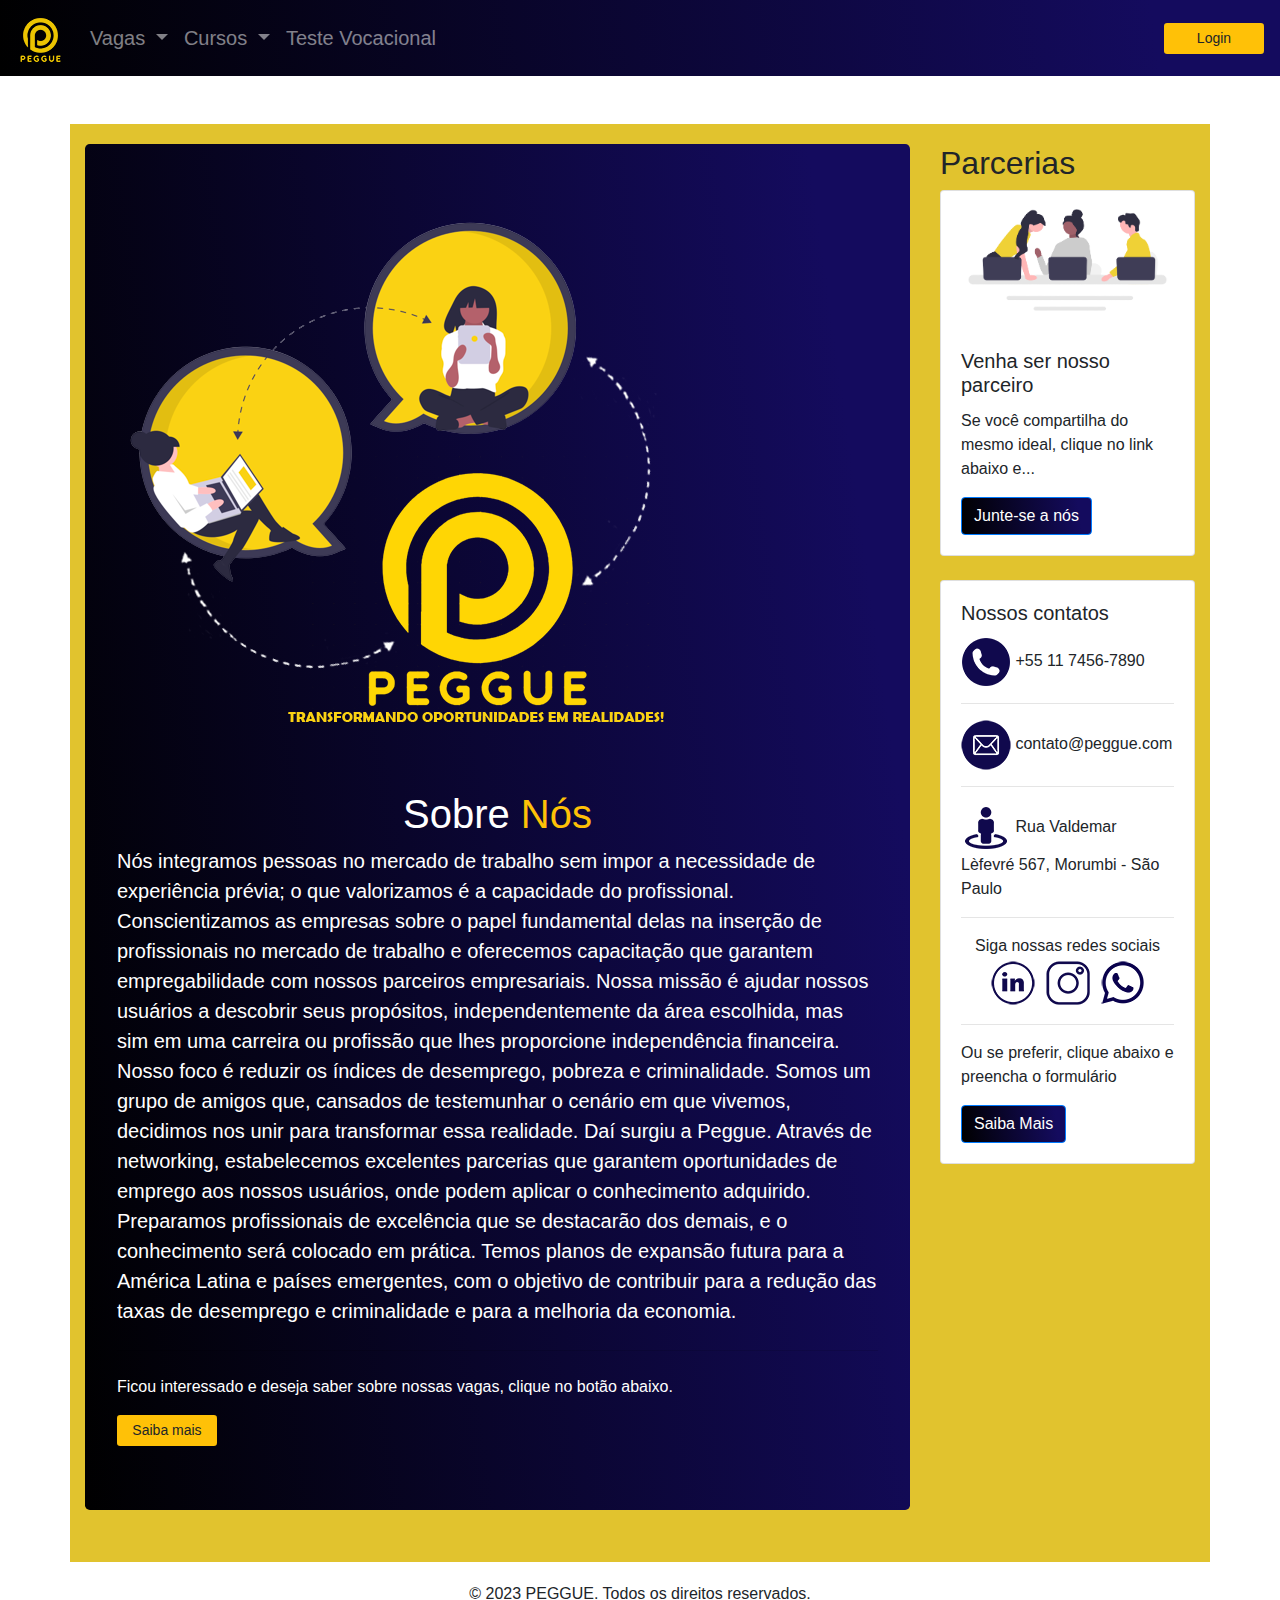
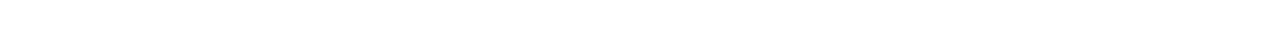
<file: Pages/index.html>
<!DOCTYPE html>
<html lang="pt-br">

<head>
  <meta charset="UTF-8">
  <meta name="viewport" content="width=device-width, initial-scale=1.0">
  <title>HOME - Peggue</title>
  <link rel="shortcut icon" href="../img/icon.png" type="image/x-icon">
  <link rel="stylesheet" href="../styles/style.css">

  <link rel="stylesheet" href="https://maxcdn.bootstrapcdn.com/bootstrap/4.5.2/css/bootstrap.min.css">

</head>

<body>

  <nav class="navbar navbar-expand-lg navbar-dark corNavbar">
    <a class="navbar-brand" href="index.html"><img src="../img/Design.png" alt=""></a>
    <button class="navbar-toggler" type="button" data-toggle="collapse" data-target="#navbarNav"
      aria-controls="navbarNav" aria-expanded="false" aria-label="Toggle navigation">
      <span class="navbar-toggler-icon"></span>
    </button>
    <div class="collapse navbar-collapse" id="navbarNav">
      <ul class="navbar-nav mr-auto">
        <li class="nav-item dropdown">
          <a class="nav-link dropdown-toggle" href="#" id="navbarDropdown2" role="button" data-toggle="dropdown"
            aria-haspopup="true" aria-expanded="false">
            Vagas
          </a>
          <div class="dropdown-menu" aria-labelledby="navbarDropdown2">
            <a class="dropdown-item" href="vagasTech.html">Tech</a>
            <a class="dropdown-item" href="vagasFree.html">Freelancer</a>
            <a class="dropdown-item" href="vagasGeral.html">Vagas geral</a>
            <a class="dropdown-item" href="formulario.html">Cadastre-se</a>
          </div>

        <li class="nav-item dropdown">
          <a class="nav-link dropdown-toggle" href="#" id="navbarDropdown1" role="button" data-toggle="dropdown"
            aria-haspopup="true" aria-expanded="false">
            Cursos
          </a>
          <div class="dropdown-menu" aria-labelledby="navbarDropdown1">
            <a class="dropdown-item" href="cursoTech.html">Cursos Tech</a>
            <a class="dropdown-item" href="cursoGeral.html">Cursos em Geral</a>

          </div>
        </li>

        <li class="nav-item">
          <a class="nav-link" href="teste.html">Teste Vocacional</a>
        </li>

        </li>
      </ul>
      <a href="login-inicial.html"><button class="btn btn-sm ml-auto botaodelogin" type="button">Login</button></a>
    </div>
  </nav>
  <!--FINAL DA NAVBAR-->

  <div class="container mt-5">
    <div class="row">
      <div class="col-md-9">
        <div class="jumbotron">
          <div class="image-container">
            <img src="../img/sobre.png" class="img-fluid" alt="">
          </div>


          <h1 class="display-5 mt-5 text-center">Sobre<span> Nós</span></h1>
          <p class="lead">Nós integramos pessoas no mercado de trabalho sem impor a necessidade de experiência prévia;
            o que valorizamos é a capacidade do profissional. Conscientizamos as empresas sobre o papel fundamental
            delas na inserção de profissionais no mercado de trabalho e oferecemos capacitação que garantem
            empregabilidade com nossos parceiros empresariais.

            Nossa missão é ajudar nossos usuários a descobrir seus propósitos, independentemente da área escolhida, mas
            sim em uma carreira ou profissão que lhes proporcione independência financeira. Nosso foco é reduzir os
            índices de desemprego, pobreza e criminalidade. Somos um grupo de amigos que, cansados de testemunhar o
            cenário em que vivemos, decidimos nos unir para transformar essa realidade. Daí surgiu a Peggue.

            Através de networking, estabelecemos excelentes parcerias que garantem oportunidades de emprego aos nossos
            usuários, onde podem aplicar o conhecimento adquirido. Preparamos profissionais de excelência que se
            destacarão dos demais, e o conhecimento será colocado em prática.

            Temos planos de expansão futura para a América Latina e países emergentes, com o objetivo de contribuir para
            a redução das taxas de desemprego e criminalidade e para a melhoria da economia.</p>
          <hr class="my-4">
          <p>Ficou interessado e deseja saber sobre nossas vagas, clique no botão abaixo. </p>
          <a href="formulario.html"><button class="btn btn-sm ml-auto botaodelogin" type="button">Saiba
              mais</button></a>

        </div>
      </div>

      <div class="col-md-3">
        <h2>Parcerias</h2>
        <div class="card">
          <img src="../img/grupo.png" class="card-img-top img-fluid" alt="Notícia 1">
          <div class="card-body">
            <h5 class="card-title">Venha ser nosso parceiro</h5>
            <p class="card-text">Se você compartilha do mesmo ideal, clique no link abaixo e... </p>
            <a href="junte.html" class="btn btn-primary">Junte-se a nós</a>
          </div>
        </div>
        <div class="card mt-4">
          <div class="card-body">
            <h5 class="card-title">Nossos contatos</h5>
            <p class="card-text"><a href="#"><img src="../img/tel.png" alt=""></a>  +55 11 7456-7890</p>
            <hr>
            <p class="card-text"><a href="#"><img src="../img/email.png" alt=""></a> contato@peggue.com</p>
            <hr>
            <p class="card-text"><a href="#"><img src="../img/rua.png" alt=""></a> Rua Valdemar Lèfevré 567, Morumbi - São Paulo</p>
            <hr>
            <p class="card-text">
              <center>Siga nossas redes sociais <a href="#"><img src="../img/LinkedIn.png" alt=""></a>
                <a href="#"><img src="../img/insta.png" alt=""></a>
                <a href="#"><img src="../img/whats.png" alt=""></a>
              </center>
            </p>
            <hr>
            <p class="card-text">Ou se preferir, clique abaixo e preencha o formulário</p>

            <a href="contato.html" class="btn btn-primary">Saiba Mais</a>
          </div>
        </div>
      </div>
    </div>
  </div>

  <!-- Footer -->
  <footer class="footer">
    <div class="container">
      <p>&copy; 2023 PEGGUE. Todos os direitos reservados.</p>
    </div>
  </footer>



  <script src="https://code.jquery.com/jquery-3.5.1.slim.min.js"></script>
  <script src="https://cdn.jsdelivr.net/npm/@popperjs/core@2.9.1/dist/umd/popper.min.js"></script>
  <script src="https://maxcdn.bootstrapcdn.com/bootstrap/4.5.2/js/bootstrap.min.js">

  </script>

</body>

</html>
</file>
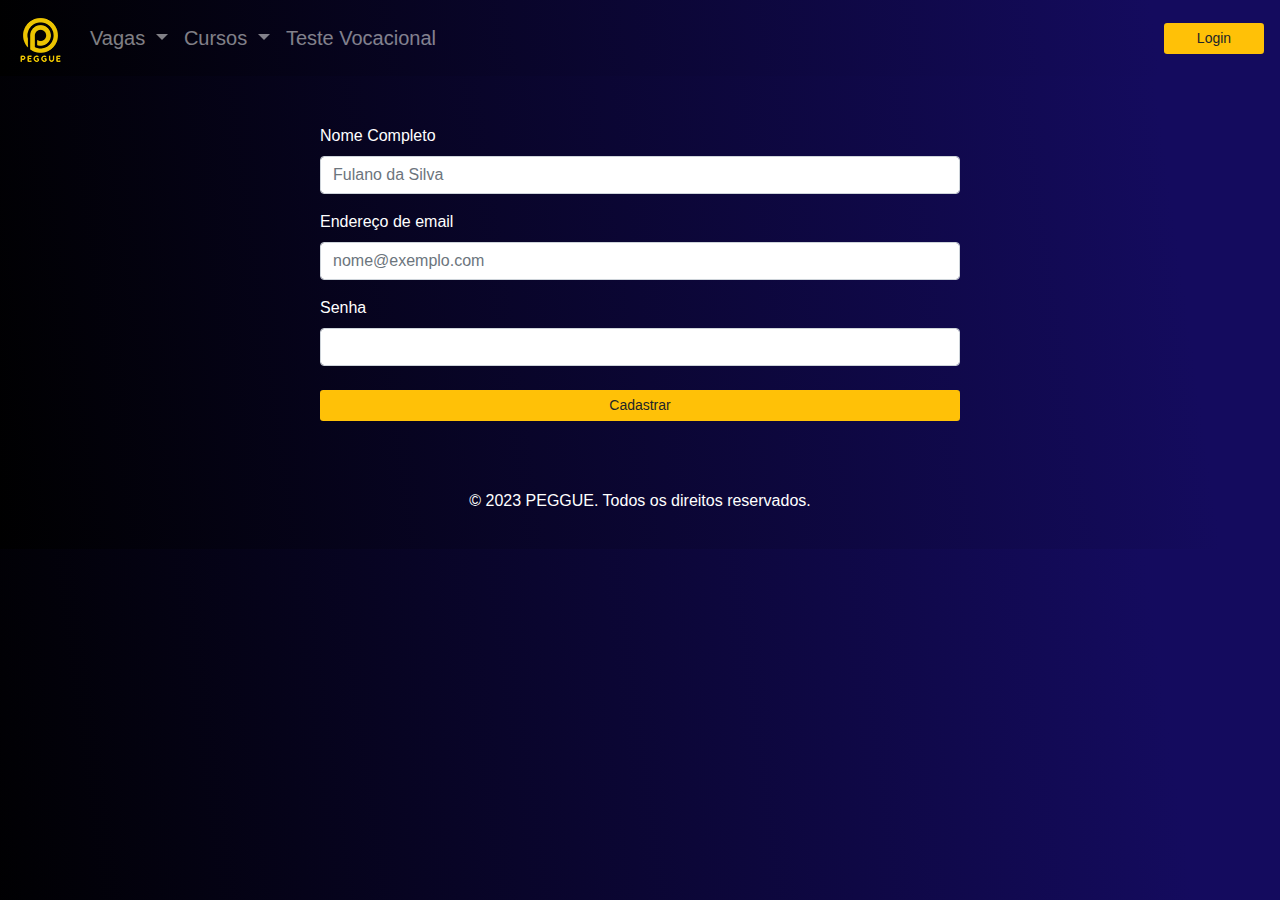
<file: Pages/cadastro.html>
<!DOCTYPE html>
<html lang="pt-br">
<head>
    <meta charset="UTF-8">
    <meta name="viewport" content="width=device-width, initial-scale=1.0">
    <title>Cadastre-se - PEGGUE</title>
    <link rel="shortcut icon" href="../img/icon.png" type="image/x-icon">
    <link rel="stylesheet" href="../styles/cadastro.css">
    <link rel="stylesheet" href="https://maxcdn.bootstrapcdn.com/bootstrap/4.5.2/css/bootstrap.min.css">
</head>
<body>
  
  <nav class="navbar navbar-expand-lg navbar-dark corNavbar">
    <a class="navbar-brand" href="index.html"><img src="../img/Design.png" alt=""></a>
    <button class="navbar-toggler" type="button" data-toggle="collapse" data-target="#navbarNav" aria-controls="navbarNav" aria-expanded="false" aria-label="Toggle navigation">
      <span class="navbar-toggler-icon"></span>
    </button>
    <div class="collapse navbar-collapse" id="navbarNav">
      <ul class="navbar-nav mr-auto">
        <li class="nav-item dropdown">
          <a class="nav-link dropdown-toggle" href="#" id="navbarDropdown2" role="button" data-toggle="dropdown" aria-haspopup="true" aria-expanded="false">
            Vagas
          </a>
          <div class="dropdown-menu" aria-labelledby="navbarDropdown2">
            <a class="dropdown-item" href="vagasTech.html">Tech</a>
            <a class="dropdown-item" href="vagasFree.html">Freelancer</a>
            <a class="dropdown-item" href="vagasGeral.html">Vagas geral</a>
            <a class="dropdown-item" href="formulario.html">Cadastre-se</a>

          </div>
       
        <li class="nav-item dropdown">
          <a class="nav-link dropdown-toggle" href="#" id="navbarDropdown1" role="button" data-toggle="dropdown" aria-haspopup="true" aria-expanded="false">
            Cursos
          </a>
          <div class="dropdown-menu" aria-labelledby="navbarDropdown1">
            <a class="dropdown-item" href="cursoTech.html">Cursos Tech</a>
            <a class="dropdown-item" href="cursoGeral.html">Cursos em Geral</a>
      
          </div>
        </li>
        
        <li class="nav-item">
          <a class="nav-link" href="teste.html">Teste Vocacional</a>
        </li>
       
        </li>
      </ul>
      <a href="login-inicial.html"><button class="btn btn-sm ml-auto botaodelogin" type="button">Login</button></a>
    </div>
  </nav>
  <!--FINAL DA NAVBAR-->


      <form class="form-box mt-5">
        <div class="form-group">
          <label for="exampleFormControlInput1">Nome Completo</label>
          <input type="text" class="form-control" id="exampleFormControlInput1" placeholder="Fulano da Silva">
        </div>

        <div class="form-group">
            <label for="exampleFormControlInput1">Endereço de email</label>
            <input type="email" class="form-control" id="exampleFormControlInput1" placeholder="nome@exemplo.com">
          </div>

          <div class="form-group">
            <label for="exampleFormControlInput1">Senha</label>
            <input type="password" class="form-control" id="exampleFormControlInput1">
          </div>

          
        
        <a href="#"><button class="btn btn-sm ml-auto botaodelogin btn-block mt-4" type="button">Cadastrar</button></a>
        
      </form>



      <!-- Footer -->
<footer class="footer mt-5">
    <div class="container">
      <p>&copy; 2023 PEGGUE. Todos os direitos reservados.</p>
    </div>
  </footer>
  
  <script src="https://code.jquery.com/jquery-3.5.1.slim.min.js"></script>
  <script src="https://cdn.jsdelivr.net/npm/@popperjs/core@2.9.1/dist/umd/popper.min.js"></script>
  <script src="https://maxcdn.bootstrapcdn.com/bootstrap/4.5.2/js/bootstrap.min.js">
    
  </script>
    
</body>
</html>
</file>
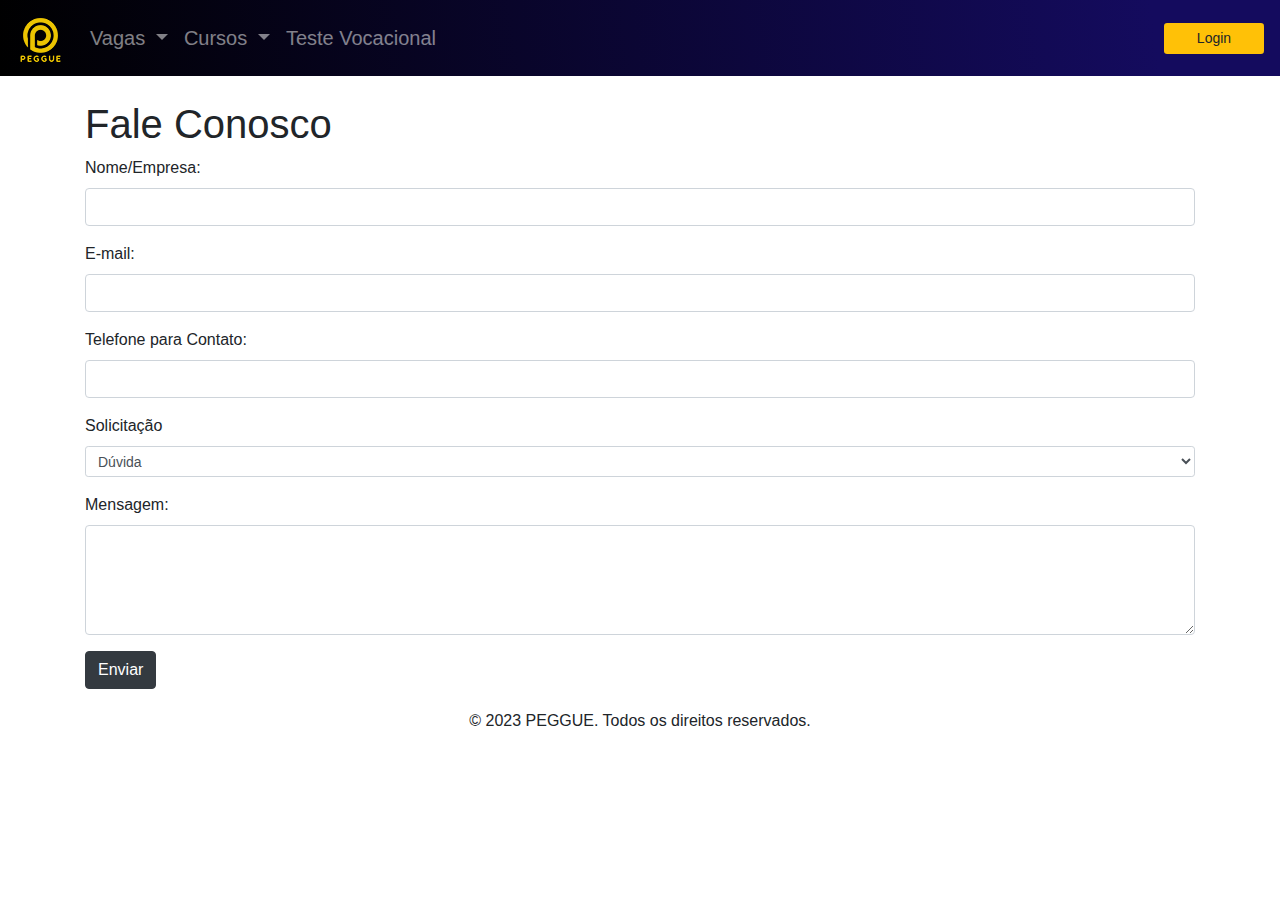
<file: Pages/contato.html>
<!DOCTYPE html>
<html lang="pt-br">
<head>
  <meta charset="UTF-8">
  <meta name="viewport" content="width=device-width, initial-scale=1.0">
  <title>Fale Conosco - Peggue</title>
  <link rel="shortcut icon" href="../img/icon.png" type="image/x-icon">
  <link rel="stylesheet" href="../styles/style.css">

  <link rel="stylesheet" href="https://maxcdn.bootstrapcdn.com/bootstrap/4.5.2/css/bootstrap.min.css">
  
</head>
<body>  

  <nav class="navbar navbar-expand-lg navbar-dark corNavbar">
    <a class="navbar-brand" href="index.html"><img src="../img/Design.png" alt=""></a>
    <button class="navbar-toggler" type="button" data-toggle="collapse" data-target="#navbarNav" aria-controls="navbarNav" aria-expanded="false" aria-label="Toggle navigation">
      <span class="navbar-toggler-icon"></span>
    </button>
    <div class="collapse navbar-collapse" id="navbarNav">
      <ul class="navbar-nav mr-auto">
        <li class="nav-item dropdown">
          <a class="nav-link dropdown-toggle" href="#" id="navbarDropdown2" role="button" data-toggle="dropdown" aria-haspopup="true" aria-expanded="false">
            Vagas
          </a>
          <div class="dropdown-menu" aria-labelledby="navbarDropdown2">
            <a class="dropdown-item" href="vagasTech.html">Tech</a>
            <a class="dropdown-item" href="vagasFree.html">Freelancer</a>
            <a class="dropdown-item" href="vagasGeral.html">Vagas geral</a>
            <a class="dropdown-item" href="formulario.html">Cadastre-se</a>
          </div>
       
        <li class="nav-item dropdown">
          <a class="nav-link dropdown-toggle" href="#" id="navbarDropdown1" role="button" data-toggle="dropdown" aria-haspopup="true" aria-expanded="false">
            Cursos
          </a>
          <div class="dropdown-menu" aria-labelledby="navbarDropdown1">
            <a class="dropdown-item" href="cursoTech.html">Cursos Tech</a>
            <a class="dropdown-item" href="cursoGeral.html">Cursos em Geral</a>
      
          </div>
        </li>
        
        <li class="nav-item">
          <a class="nav-link" href="teste.html">Teste Vocacional</a>
        </li>
       
        </li>
      </ul>
      <a href="login-inicial.html"><button class="btn btn-sm ml-auto botaodelogin" type="button">Login</button></a>
    </div>
  </nav>

<div class="container">
    <h1 class="mt-4">Fale Conosco</h1>
    <form action="processar-formulario.php" method="post" enctype="multipart/form-data">
        <div class="mb-3">
            <label for="nome" class="form-label">Nome/Empresa:</label>
            <input type="text" id="nome" name="nome" class="form-control">
        </div>

        <div class="mb-3">
            <label for="email" class="form-label">E-mail:</label>
            <input type="email" id="email" name="email" class="form-control">
        </div>

        <div class="mb-3">
            <label for="telefone" class="form-label">Telefone para Contato:</label>
            <input type="tel" id="telefone" name="telefone" class="form-control">
        </div>

        <div class="mb-3">
            <label for="interesses" class="form-label">Solicitação</label>
            <select class="form-control form-control-sm">
                <option>Dúvida</option>
                <option>Sugestão</option>
                <option>Reclamação</option>
               
            </select>
        </div>
        <div class="form-group">
            <label for="mensagem" class="form-label">Mensagem:</strong></label>
            <textarea class="form-control" id="mensagem" name="mensagem" rows="4" required>
        </textarea>
          </div>

        <a href="#">
            <button type="#" class="btn btn-dark">Enviar</button>
        </a>




<!-- Footer -->
<footer class="footer">
    <div class="container">
      <p>&copy; 2023 PEGGUE. Todos os direitos reservados.</p>
    </div>
  </footer>
  
  
  
  <script src="https://code.jquery.com/jquery-3.5.1.slim.min.js"></script>
  <script src="https://cdn.jsdelivr.net/npm/@popperjs/core@2.9.1/dist/umd/popper.min.js"></script>
  <script src="https://maxcdn.bootstrapcdn.com/bootstrap/4.5.2/js/bootstrap.min.js">
    
  </script>
  
  </body>
  </html>
</file>
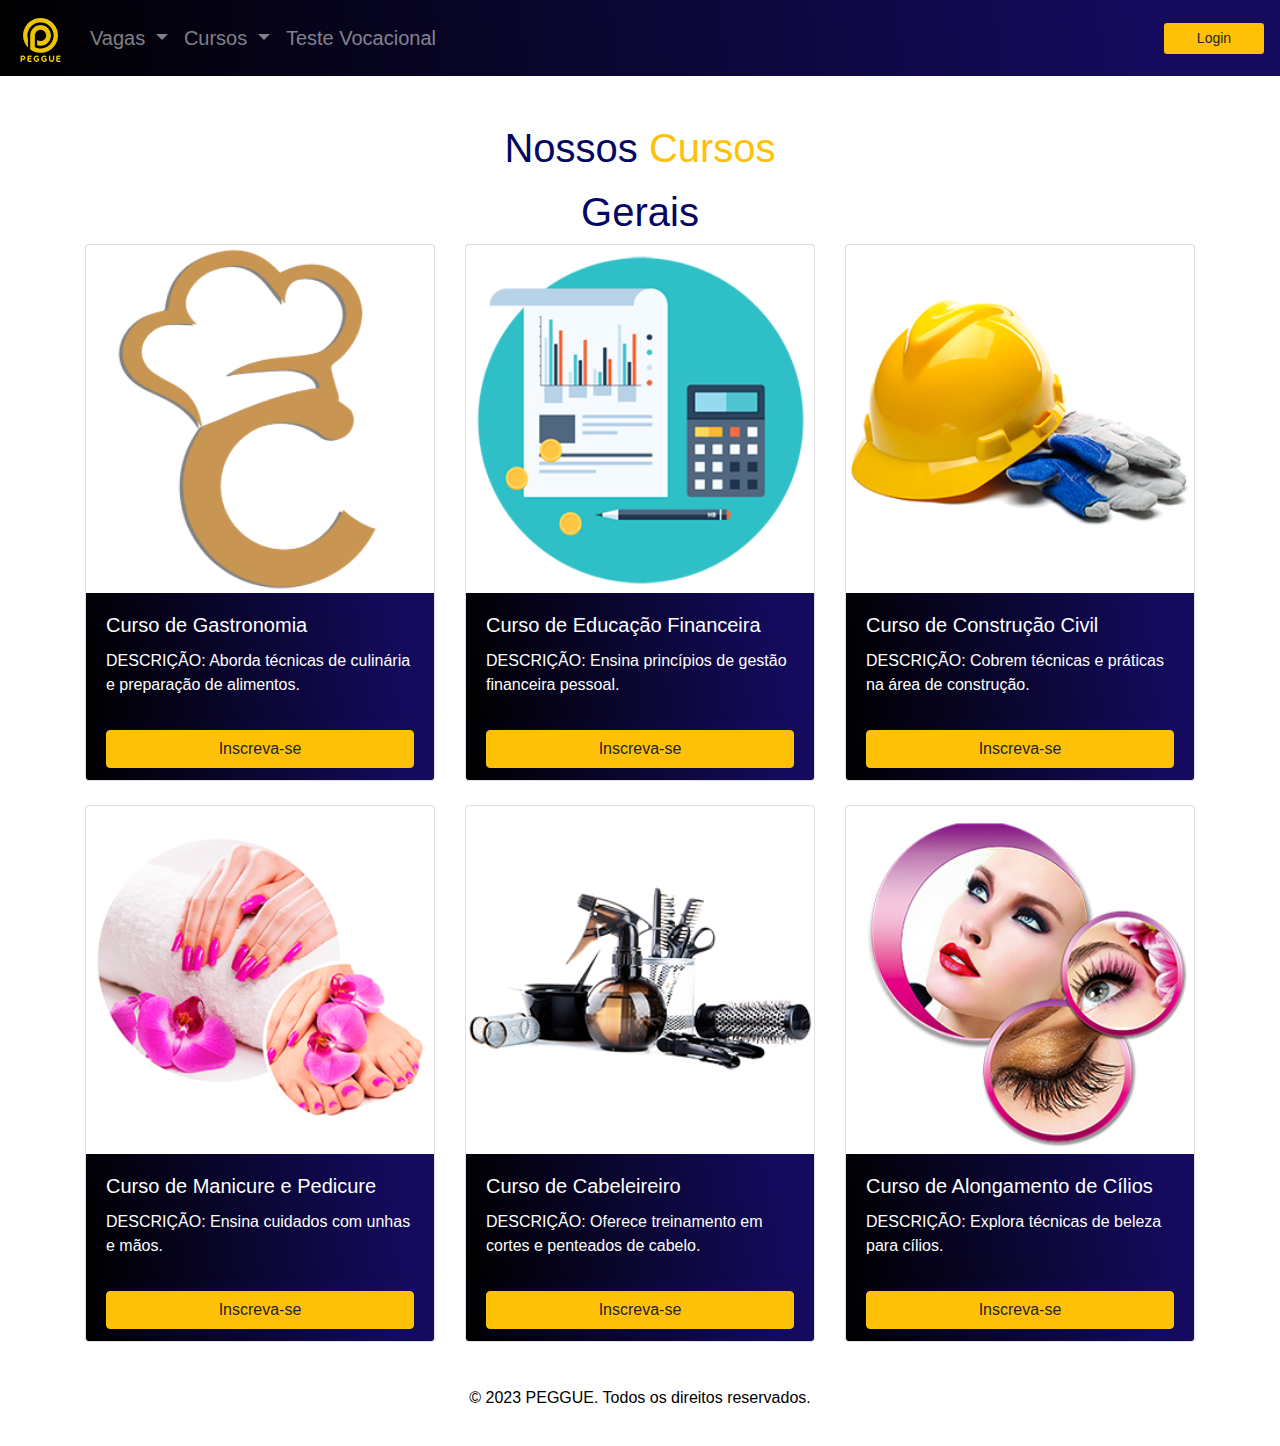
<file: Pages/cursoGeral.html>
<!DOCTYPE html>
<html lang="pt-br">

<head>
    <meta charset="UTF-8">
    <meta name="viewport" content="width=device-width, initial-scale=1.0">
    <title>Vagas Tech - Peggue</title>
    <link rel="shortcut icon" href="../img/icon.png" type="image/x-icon">
    <link rel="stylesheet" href="../styles/cursos.css">
    <link rel="stylesheet" href="https://maxcdn.bootstrapcdn.com/bootstrap/4.5.2/css/bootstrap.min.css">
</head>

<body><!--InicioNavbar-->
    <nav class="navbar navbar-expand-lg navbar-dark corNavbar">
        <a class="navbar-brand" href="index.html"><img src="../img/Design.png" alt=""></a>
        <button class="navbar-toggler" type="button" data-toggle="collapse" data-target="#navbarNav"
            aria-controls="navbarNav" aria-expanded="false" aria-label="Toggle navigation">
            <span class="navbar-toggler-icon"></span>
        </button>
        <div class="collapse navbar-collapse" id="navbarNav">
            <ul class="navbar-nav mr-auto">
                <li class="nav-item dropdown">
                    <a class="nav-link dropdown-toggle" href="#" id="navbarDropdown2" role="button"
                        data-toggle="dropdown" aria-haspopup="true" aria-expanded="false">
                        Vagas
                    </a>
                    <div class="dropdown-menu" aria-labelledby="navbarDropdown2">
                        <a class="dropdown-item" href="vagasTech.html">Tech</a>
                        <a class="dropdown-item" href="vagasFree.html">Freelancer</a>
                        <a class="dropdown-item" href="vagasGeral.html">Vagas geral</a>
                        <a class="dropdown-item" href="formulario.html">Cadastre-se</a>
                    </div>
                <li class="nav-item dropdown">
                    <a class="nav-link dropdown-toggle" href="#" id="navbarDropdown1" role="button"
                        data-toggle="dropdown" aria-haspopup="true" aria-expanded="false">
                        Cursos
                    </a>
                    <div class="dropdown-menu" aria-labelledby="navbarDropdown1">
                        <a class="dropdown-item" href="cursoTech.html">Cursos Tech</a>
                        <a class="dropdown-item" href="cursoGeral.html">Cursos em Geral</a>
                    </div>
                </li>
                <li class="nav-item">
                    <a class="nav-link" href="teste.html">Teste Vocacional</a>
                </li>
                </li>
            </ul>
            <a href="login-inicial.html"><button class="btn btn-sm ml-auto botaodelogin"
                    type="button">Login</button></a>
        </div>
    </nav>
    <!--FINAL DA NAVBAR-->
    <!--INICIO CONTEUDO DOS CURSOS-->
    <div class="container mt-5">
        <h1 class=" mb-3 text-center">Nossos <span>Cursos</span></h1>
        <h1 class="text-center">Gerais</h1>
        <div class="row">
            <div class="col-md-4 mb-4">
                <div class="card">
                    <img src="../img/culina.png" class="card-img-top" alt="Curso 1">
                    <div class="card-body">
                        <h5 class="card-title">Curso de Gastronomia</h5>
                        <p class="card-text">DESCRIÇÃO:  Aborda técnicas de culinária e preparação de alimentos.</p>
                    </div>
                    <div class="card-footer">
                        <a href="#" class="remover-sub"><button
                                class="btn btn-warning btn-block">Inscreva-se</button></a>
                    </div>
                </div>
            </div>
            <div class="col-md-4 mb-4">
                <div class="card">
                    <img src="../img/eduf.png" class="card-img-top" alt="Curso 2">
                    <div class="card-body">
                        <h5 class="card-title">Curso de Educação Financeira</h5>
                        <p class="card-text">DESCRIÇÃO: Ensina princípios de gestão financeira pessoal.</p>
                    </div>
                    <div class="card-footer">
                        <a href="#" class="remover-sub"><button
                                class="btn btn-warning btn-block">Inscreva-se</button></a>
                    </div>
                </div>
            </div>
            <div class="col-md-4 mb-4">
                <div class="card">
                    <img src="../img/const.png" class="card-img-top" alt="Curso 3">
                    <div class="card-body">
                        <h5 class="card-title">Curso de Construção Civil</h5>
                        <p class="card-text">DESCRIÇÃO: Cobrem técnicas e práticas na área de construção.</p>
                    </div>
                    <div class="card-footer">
                        <a href="#" class="remover-sub"><button
                                class="btn btn-warning btn-block">Inscreva-se</button></a>
                    </div>
                </div>
            </div>
            <div class="col-md-4 mb-4">
                <div class="card">
                    <img src="../img/mani.png" class="card-img-top" alt="Curso 4">
                    <div class="card-body">
                        <h5 class="card-title">Curso de Manicure e Pedicure</h5>
                        <p class="card-text">DESCRIÇÃO: Ensina cuidados com unhas e mãos.</p>
                    </div>
                    <div class="card-footer">
                        <a href="#" class="remover-sub"><button
                                class="btn btn-warning btn-block">Inscreva-se</button></a>
                    </div>
                </div>
            </div>
            <div class="col-md-4 mb-4">
                <div class="card">
                    <img src="../img/cab.png" class="card-img-top" alt="Curso 5">
                    <div class="card-body">
                        <h5 class="card-title">Curso de Cabeleireiro</h5>
                        <p class="card-text">DESCRIÇÃO: Oferece treinamento em cortes e penteados de cabelo.</p>
                    </div>
                    <div class="card-footer">
                        <a href="#" class="remover-sub"><button
                                class="btn btn-warning btn-block">Inscreva-se</button></a>
                    </div>
                </div>
            </div>
            <div class="col-md-4 mb-4">
                <div class="card">
                    <img src="../img/cili.png" class="card-img-top" alt="Curso 6">
                    <div class="card-body">
                        <h5 class="card-title">Curso de Alongamento de Cílios</h5>
                        <p class="card-text">DESCRIÇÃO: Explora técnicas de beleza para cílios.</p>
                    </div>
                    <div class="card-footer">
                        <a href="#" class="remover-sub"><button
                                class="btn btn-warning btn-block">Inscreva-se</button></a>
                    </div>
                </div>
            </div>
        </div>
    </div>
    <!--FINAL CONTEUDO DOS CURSOS-->
    <!-- Footer -->
    <footer class="footer">
        <div class="container">
            <p>&copy; 2023 PEGGUE. Todos os direitos reservados.</p>
        </div>
    </footer>

    <script src="https://code.jquery.com/jquery-3.5.1.slim.min.js"></script>
    <script src="https://cdn.jsdelivr.net/npm/@popperjs/core@2.9.1/dist/umd/popper.min.js"></script>
    <script src="https://maxcdn.bootstrapcdn.com/bootstrap/4.5.2/js/bootstrap.min.js">
    </script>

</body>

</html>
</file>
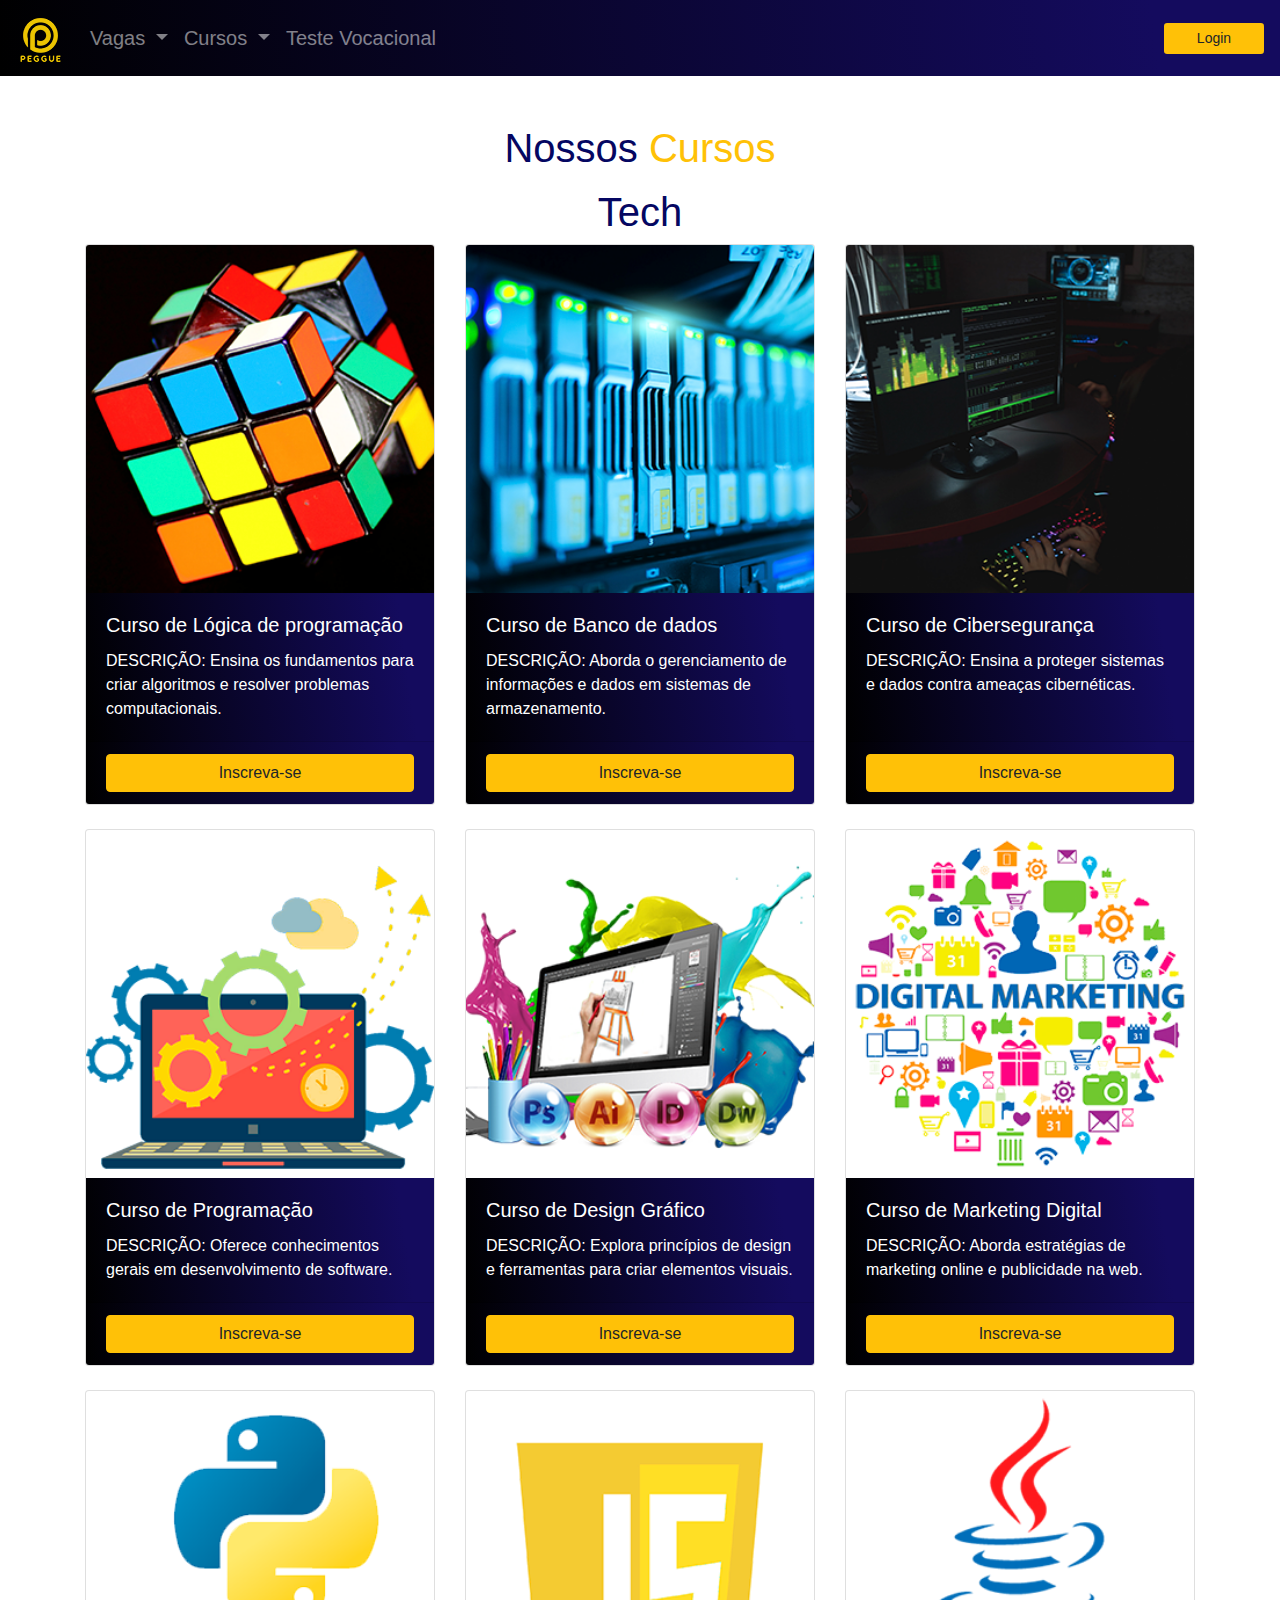
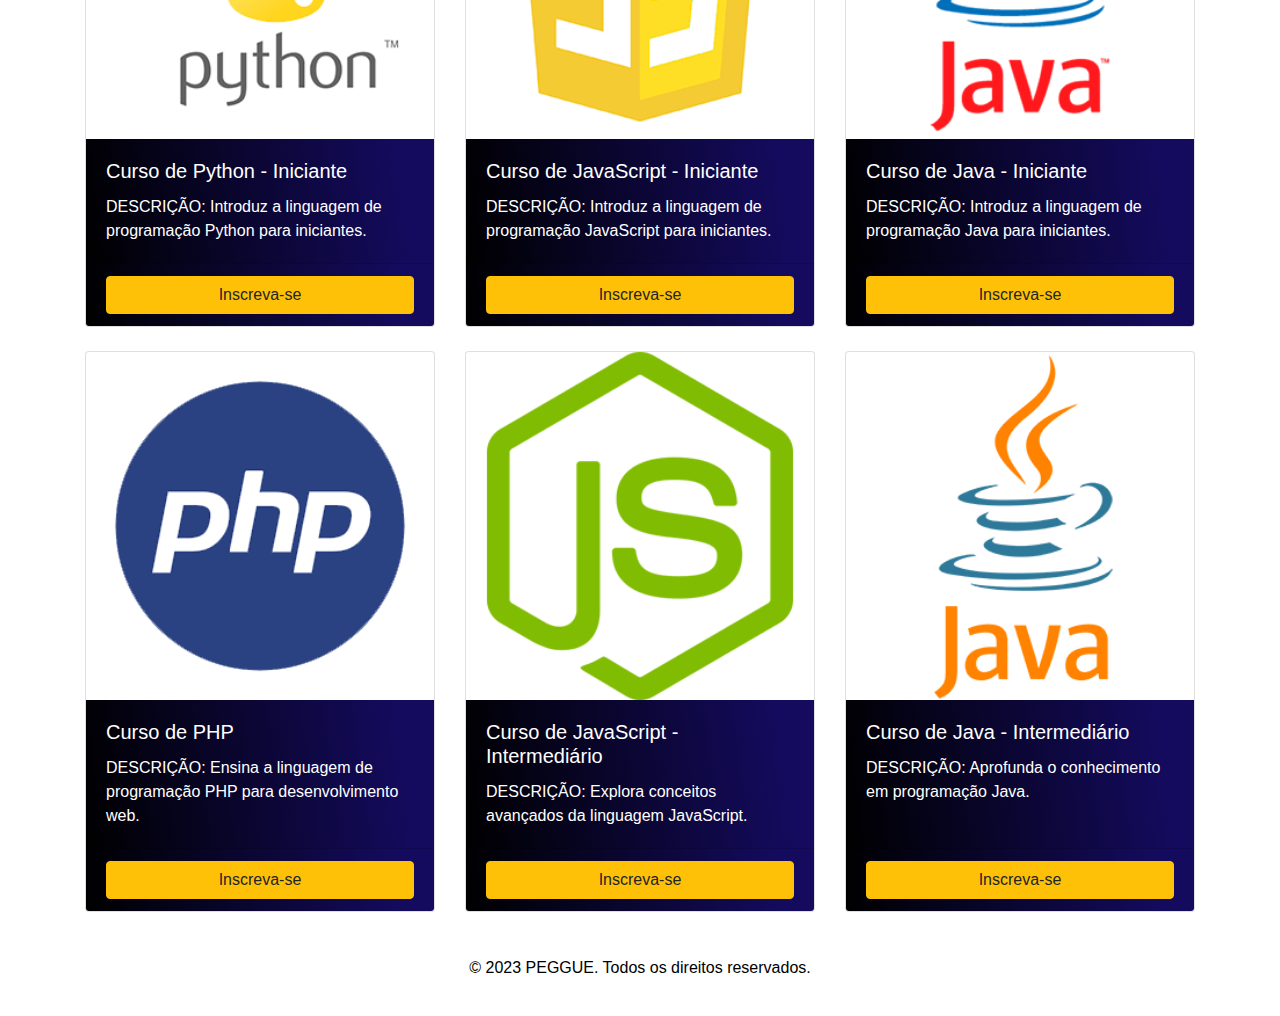
<file: Pages/cursoTech.html>
<!DOCTYPE html>
<html lang="pt-br">

<head>
  <meta charset="UTF-8">
  <meta name="viewport" content="width=device-width, initial-scale=1.0">
  <title>Vagas Tech - Peggue</title>
  <link rel="shortcut icon" href="../img/icon.png" type="image/x-icon">
  <link rel="stylesheet" href="../styles/cursos.css">
  <link rel="stylesheet" href="https://maxcdn.bootstrapcdn.com/bootstrap/4.5.2/css/bootstrap.min.css">
</head>

<body><!--InicioNavbar-->
  <nav class="navbar navbar-expand-lg navbar-dark corNavbar">
    <a class="navbar-brand" href="index.html"><img src="../img/Design.png" alt=""></a>
    <button class="navbar-toggler" type="button" data-toggle="collapse" data-target="#navbarNav"
      aria-controls="navbarNav" aria-expanded="false" aria-label="Toggle navigation">
      <span class="navbar-toggler-icon"></span>
    </button>
    <div class="collapse navbar-collapse" id="navbarNav">
      <ul class="navbar-nav mr-auto">
        <li class="nav-item dropdown">
          <a class="nav-link dropdown-toggle" href="#" id="navbarDropdown2" role="button" data-toggle="dropdown"
            aria-haspopup="true" aria-expanded="false">
            Vagas
          </a>
          <div class="dropdown-menu" aria-labelledby="navbarDropdown2">
            <a class="dropdown-item" href="vagasTech.html">Tech</a>
            <a class="dropdown-item" href="vagasFree.html">Freelancer</a>
            <a class="dropdown-item" href="vagasGeral.html">Vagas geral</a>
            <a class="dropdown-item" href="formulario.html">Cadastre-se</a>
          </div>
        <li class="nav-item dropdown">
          <a class="nav-link dropdown-toggle" href="#" id="navbarDropdown1" role="button" data-toggle="dropdown"
            aria-haspopup="true" aria-expanded="false">
            Cursos
          </a>
          <div class="dropdown-menu" aria-labelledby="navbarDropdown1">
            <a class="dropdown-item" href="cursoTech.html">Cursos Tech</a>
            <a class="dropdown-item" href="cursoGeral.html">Cursos em Geral</a>
          </div>
        </li>
        <li class="nav-item">
          <a class="nav-link" href="teste.html">Teste Vocacional</a>
        </li>
        </li>
      </ul>
      <a href="login-inicial.html"><button class="btn btn-sm ml-auto botaodelogin" type="button">Login</button></a>
    </div>
  </nav>
  <!--FINAL DA NAVBAR-->
  <!--INICIO CONTEUDO DOS CURSOS-->
  <div class="container mt-5">
    <h1 class=" mb-3 text-center">Nossos <span>Cursos</span></h1>
    <h1 class="text-center">Tech</h1>
    <div class="row">
      <div class="col-md-4 mb-4">
        <div class="card">
          <img src="../img/log.png" class="card-img-top" alt="Curso 1">
          <div class="card-body">
            <h5 class="card-title">Curso de Lógica de programação</h5>
            <p class="card-text">DESCRIÇÃO: Ensina os fundamentos para criar algoritmos e resolver problemas
              computacionais.</p>
          </div>
          <div class="card-footer">
            <a href="#" class="remover-sub"><button class="btn btn-warning btn-block">Inscreva-se</button></a>
          </div>
        </div>
      </div>
      <div class="col-md-4 mb-4">
        <div class="card">
          <img src="../img/bd.png" class="card-img-top" alt="Curso 2">
          <div class="card-body">
            <h5 class="card-title">Curso de Banco de dados</h5>
            <p class="card-text">DESCRIÇÃO: Aborda o gerenciamento de informações e dados em sistemas de armazenamento.
            </p>
          </div>
          <div class="card-footer">
            <a href="#" class="remover-sub"><button class="btn btn-warning btn-block">Inscreva-se</button></a>
          </div>
        </div>
      </div>
      <div class="col-md-4 mb-4">
        <div class="card">
          <img src="../img/cy.png" class="card-img-top" alt="Curso 3">
          <div class="card-body">
            <h5 class="card-title">Curso de Cibersegurança</h5>
            <p class="card-text">DESCRIÇÃO: Ensina a proteger sistemas e dados contra ameaças cibernéticas.</p>
          </div>
          <div class="card-footer">
            <a href="#" class="remover-sub"><button class="btn btn-warning btn-block">Inscreva-se</button></a>
          </div>
        </div>
      </div>
      <div class="col-md-4 mb-4">
        <div class="card">
          <img src="../img/progr.png" class="card-img-top" alt="Curso 4">
          <div class="card-body">
            <h5 class="card-title">Curso de Programação</h5>
            <p class="card-text">DESCRIÇÃO: Oferece conhecimentos gerais em desenvolvimento de software.</p>
          </div>
          <div class="card-footer">
            <a href="#" class="remover-sub"><button class="btn btn-warning btn-block">Inscreva-se</button></a>
          </div>
        </div>
      </div>
      <div class="col-md-4 mb-4">
        <div class="card">
          <img src="../img/dg.png" class="card-img-top" alt="Curso 5">
          <div class="card-body">
            <h5 class="card-title">Curso de Design Gráfico</h5>
            <p class="card-text">DESCRIÇÃO: Explora princípios de design e ferramentas para criar elementos visuais.</p>
          </div>
          <div class="card-footer">
            <a href="#" class="remover-sub"><button class="btn btn-warning btn-block">Inscreva-se</button></a>
          </div>
        </div>
      </div>
      <div class="col-md-4 mb-4">
        <div class="card">
          <img src="../img/mdd.png" class="card-img-top" alt="Curso 6">
          <div class="card-body">
            <h5 class="card-title">Curso de Marketing Digital</h5>
            <p class="card-text">DESCRIÇÃO: Aborda estratégias de marketing online e publicidade na web.</p>
          </div>
          <div class="card-footer">
            <a href="#" class="remover-sub"><button class="btn btn-warning btn-block">Inscreva-se</button></a>
          </div>
        </div>
      </div>
      <div class="col-md-4 mb-4">
        <div class="card">
          <img src="../img/py.png" class="card-img-top" alt="Curso 7">
          <div class="card-body">
            <h5 class="card-title">Curso de Python - Iniciante</h5>
            <p class="card-text">DESCRIÇÃO: Introduz a linguagem de programação Python para iniciantes.</p>
          </div>
          <div class="card-footer">
            <a href="#" class="remover-sub"><button class="btn btn-warning btn-block">Inscreva-se</button></a>
          </div>
        </div>
      </div>
      <div class="col-md-4 mb-4">
        <div class="card">
          <img src="../img/JS.png" class="card-img-top" alt="Curso 8">
          <div class="card-body">
            <h5 class="card-title">Curso de JavaScript - Iniciante</h5>
            <p class="card-text">DESCRIÇÃO: Introduz a linguagem de programação JavaScript para iniciantes.</p>
          </div>
          <div class="card-footer">
            <a href="#" class="remover-sub"><button class="btn btn-warning btn-block">Inscreva-se</button></a>
          </div>
        </div>
      </div>
      <div class="col-md-4 mb-4">
        <div class="card">
          <img src="../img/jav.png" class="card-img-top" alt="Curso 9">
          <div class="card-body">
            <h5 class="card-title">Curso de Java - Iniciante</h5>
            <p class="card-text">DESCRIÇÃO: Introduz a linguagem de programação Java para iniciantes.</p>
          </div>
          <div class="card-footer">
            <a href="#" class="remover-sub"><button class="btn btn-warning btn-block">Inscreva-se</button></a>
          </div>
        </div>
      </div>
      <div class="col-md-4 mb-4">
        <div class="card">
          <img src="../img/php.png" class="card-img-top" alt="Curso 10">
          <div class="card-body">
            <h5 class="card-title">Curso de PHP</h5>
            <p class="card-text">DESCRIÇÃO: Ensina a linguagem de programação PHP para desenvolvimento web.</p>
          </div>
          <div class="card-footer">
            <a href="#" class="remover-sub"><button class="btn btn-warning btn-block">Inscreva-se</button></a>
          </div>
        </div>
      </div>
      <div class="col-md-4 mb-4">
        <div class="card">
          <img src="../img/jss.png" class="card-img-top" alt="Curso 11">
          <div class="card-body">
            <h5 class="card-title">Curso de JavaScript - Intermediário</h5>
            <p class="card-text">DESCRIÇÃO: Explora conceitos avançados da linguagem JavaScript.</p>
          </div>
          <div class="card-footer">
            <a href="#" class="remover-sub"><button class="btn btn-warning btn-block">Inscreva-se</button></a>
          </div>
        </div>
      </div>
      <div class="col-md-4 mb-4">
        <div class="card">
          <img src="../img/java.png" class="card-img-top" alt="Curso 12">
          <div class="card-body">
            <h5 class="card-title">Curso de Java - Intermediário</h5>
            <p class="card-text">DESCRIÇÃO: Aprofunda o conhecimento em programação Java.</p>
          </div>
          <div class="card-footer">
            <a href="#" class="remover-sub"><button class="btn btn-warning btn-block">Inscreva-se</button></a>
          </div>
        </div>
      </div>
    </div>
  </div>
  <!--FINAL CONTEUDO DOS CURSOS-->
  <!-- Footer -->
  <footer class="footer">
    <div class="container">
      <p>&copy; 2023 PEGGUE. Todos os direitos reservados.</p>
    </div>
  </footer>

  <script src="https://code.jquery.com/jquery-3.5.1.slim.min.js"></script>
  <script src="https://cdn.jsdelivr.net/npm/@popperjs/core@2.9.1/dist/umd/popper.min.js"></script>
  <script src="https://maxcdn.bootstrapcdn.com/bootstrap/4.5.2/js/bootstrap.min.js">
  </script>

</body>

</html>
</file>
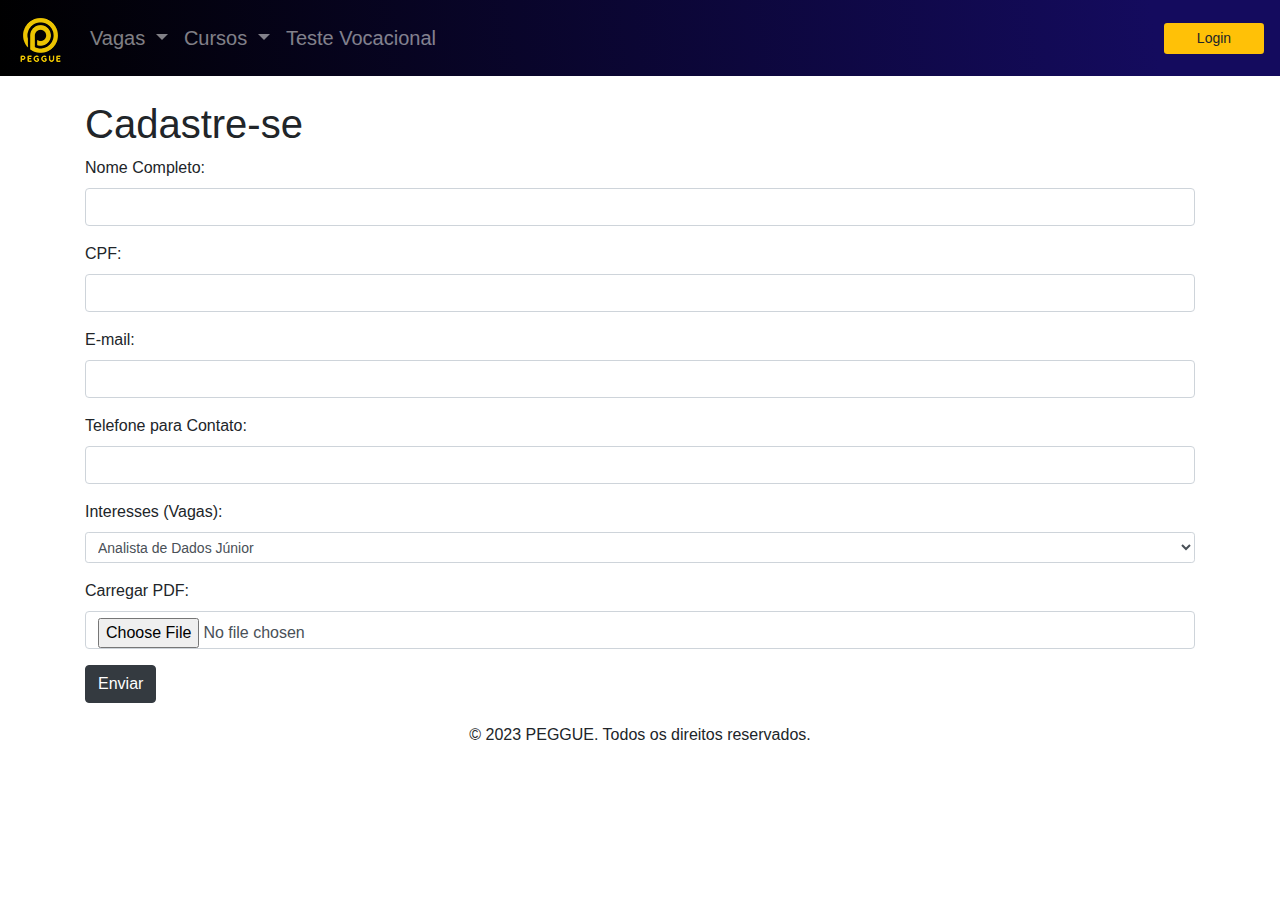
<file: Pages/formulario.html>
<!DOCTYPE html>
<html lang="pt-br">

<head>
    <meta charset="UTF-8">
    <meta name="viewport" content="width=device-width, initial-scale=1.0">
    <title>Cadastre-se - Peggue</title>
    <link rel="shortcut icon" href="../img/icon.png" type="image/x-icon">
    <link rel="stylesheet" href="../styles/style.css">

    <link rel="stylesheet" href="https://maxcdn.bootstrapcdn.com/bootstrap/4.5.2/css/bootstrap.min.css">

</head>

<body>

    <nav class="navbar navbar-expand-lg navbar-dark corNavbar">
        <a class="navbar-brand" href="index.html"><img src="../img/Design.png" alt=""></a>
        <button class="navbar-toggler" type="button" data-toggle="collapse" data-target="#navbarNav" aria-controls="navbarNav" aria-expanded="false" aria-label="Toggle navigation">
          <span class="navbar-toggler-icon"></span>
        </button>
        <div class="collapse navbar-collapse" id="navbarNav">
          <ul class="navbar-nav mr-auto">
            <li class="nav-item dropdown">
              <a class="nav-link dropdown-toggle" href="#" id="navbarDropdown2" role="button" data-toggle="dropdown" aria-haspopup="true" aria-expanded="false">
                Vagas
              </a>
              <div class="dropdown-menu" aria-labelledby="navbarDropdown2">
                <a class="dropdown-item" href="vagasTech.html">Tech</a>
                <a class="dropdown-item" href="vagasFree.html">Freelancer</a>
                <a class="dropdown-item" href="vagasGeral.html">Vagas geral</a>
                <a class="dropdown-item" href="formulario.html">Cadastre-se</a>
              </div>
           
            <li class="nav-item dropdown">
              <a class="nav-link dropdown-toggle" href="#" id="navbarDropdown1" role="button" data-toggle="dropdown" aria-haspopup="true" aria-expanded="false">
                Cursos
              </a>
              <div class="dropdown-menu" aria-labelledby="navbarDropdown1">
                <a class="dropdown-item" href="cursoTech.html">Cursos Tech</a>
                <a class="dropdown-item" href="cursoGeral.html">Cursos em Geral</a>
          
              </div>
            </li>
            
            <li class="nav-item">
              <a class="nav-link" href="teste.html">Teste Vocacional</a>
            </li>
           
            </li>
          </ul>
          <a href="login-inicial.html"><button class="btn btn-sm ml-auto botaodelogin" type="button">Login</button></a>
        </div>
      </nav>

    <div class="container">
        <h1 class="mt-4">Cadastre-se</h1>
        <form action="processar-formulario.php" method="post" enctype="multipart/form-data">
            <div class="mb-3">
                <label for="nome" class="form-label">Nome Completo:</label>
                <input type="text" id="nome" name="nome" class="form-control">
            </div>

            <div class="mb-3">
                <label for="cpf" class="form-label">CPF:</label>
                <input type="text" id="cpf" name="cpf" class="form-control">
            </div>

            <div class="mb-3">
                <label for="email" class="form-label">E-mail:</label>
                <input type="email" id="email" name="email" class="form-control">
            </div>

            <div class="mb-3">
                <label for="telefone" class="form-label">Telefone para Contato:</label>
                <input type="tel" id="telefone" name="telefone" class="form-control">
            </div>

            <div class="mb-3">
                <label for="interesses" class="form-label">Interesses (Vagas):</label>
                <select class="form-control form-control-sm">
                    <option>Analista de Dados Júnior</option>
                    <option>Analista de Segurança Cibernética</option>
                    <option>Analista de Suporte de TI</option>
                    <option>Assistente de SAC</option>
                    <option>Cabelereiro</option>
                    <option>Cinegrafista</option>
                    <option>Cuidador de Idosos</option>
                    <option>Designer Gráfico</option>
                    <option>Desenvolvedor Web Back-End</option>
                    <option>Desenvolvedor Web Front-End</option>
                    <option>Entregador</option>
                    <option>Especialista em Mídias Sociais</option>
                    <option>Especialista em SEO</option>
                    <option>Estoquista</option>
                    <option>Fotógrafo</option>
                    <option>Garçom</option>
                    <option>Guarda de Trânsito</option>
                    <option>Instrutor de Academia</option>
                    <option>Inspetor de Tráfego</option>
                    <option>Jardineiro</option>
                    <option>Mecânico</option>
                    <option>Operador de Britadeira</option>
                    <option>Operador de Telemarketing</option>
                    <option>Pedreiro</option>
                    <option>Pintor</option>
                    <option>Porteiro</option>
                    <option>Professor</option>
                    <option>Professor de Música</option>
                    <option>Recepcionista</option>
                    <option>Suporte de Redes</option>
                    <option>Suporte Técnico</option>
                    <option>Técnico de Instalação</option>
                    <option>Técnico em Enfermagem</option>
                    <option>Testador de Qualidade de Software</option>
                    <option>Tradutor</option>
                    <option>BANCO DE TALENTOS</option>
                </select>
            </div>

            <div class="mb-3">
                <label for="pdf" class="form-label">Carregar PDF:</label>
                <input type="file" id="pdf" name="pdf" class="form-control" accept=".pdf">
            </div>

            <a href="obrigado.html">
                <button type="#" class="btn btn-dark">Enviar</button>
            </a>
        </form>
    </div>



















    <!-- Footer -->
    <footer class="footer">
        <div class="container">
            <p>&copy; 2023 PEGGUE. Todos os direitos reservados.</p>
        </div>
    </footer>



    <script src="https://code.jquery.com/jquery-3.5.1.slim.min.js"></script>
    <script src="https://cdn.jsdelivr.net/npm/@popperjs/core@2.9.1/dist/umd/popper.min.js"></script>
    <script src="https://maxcdn.bootstrapcdn.com/bootstrap/4.5.2/js/bootstrap.min.js">

    </script>

</body>

</html>
</file>
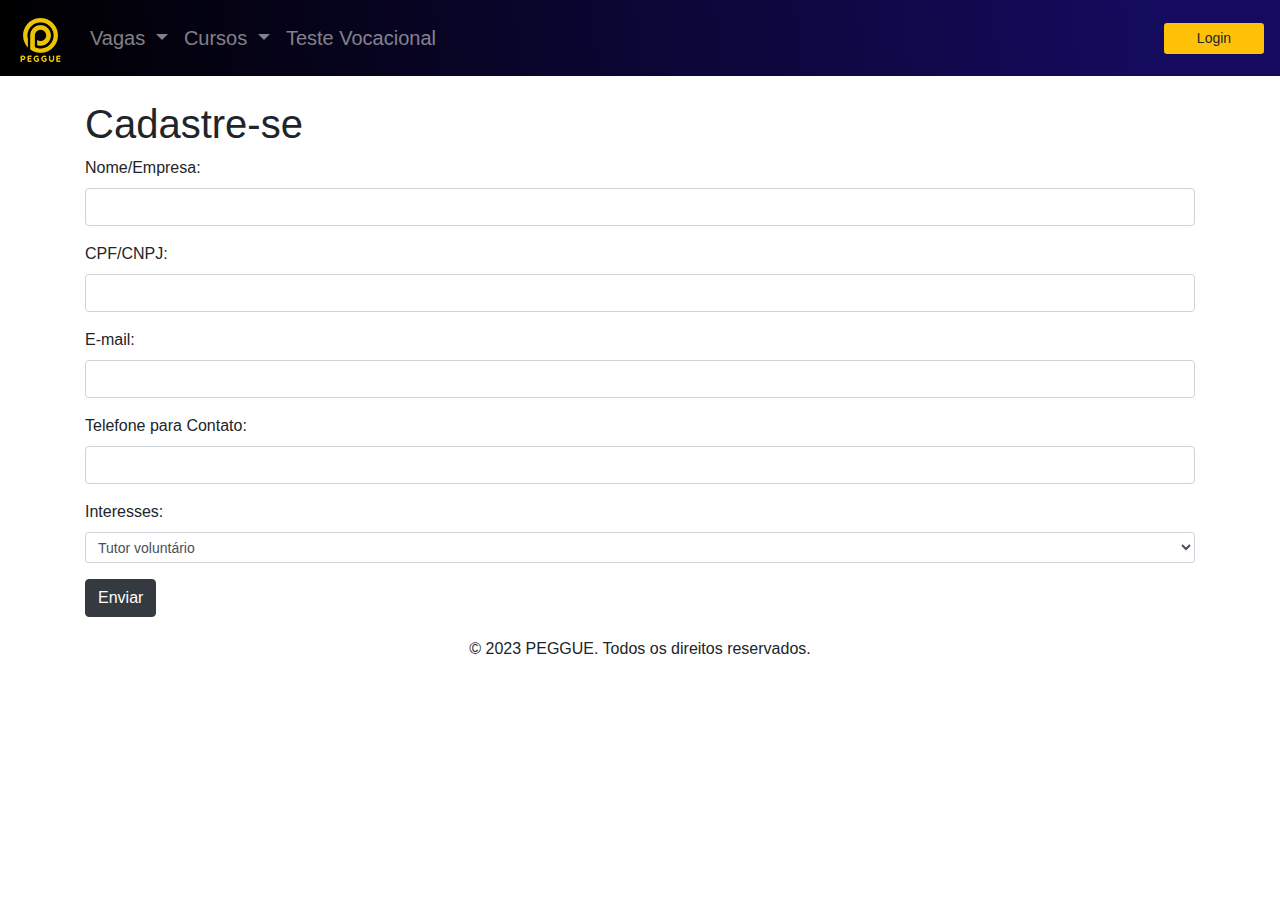
<file: Pages/junte.html>
<!DOCTYPE html>
<html lang="pt-br">
<head>
  <meta charset="UTF-8">
  <meta name="viewport" content="width=device-width, initial-scale=1.0">
  <title>Junte-se a Nós - Peggue</title>
  <link rel="shortcut icon" href="../img/icon.png" type="image/x-icon">
  <link rel="stylesheet" href="../styles/style.css">

  <link rel="stylesheet" href="https://maxcdn.bootstrapcdn.com/bootstrap/4.5.2/css/bootstrap.min.css">
  
</head>
<body>  

  <nav class="navbar navbar-expand-lg navbar-dark corNavbar">
    <a class="navbar-brand" href="index.html"><img src="../img/Design.png" alt=""></a>
    <button class="navbar-toggler" type="button" data-toggle="collapse" data-target="#navbarNav" aria-controls="navbarNav" aria-expanded="false" aria-label="Toggle navigation">
      <span class="navbar-toggler-icon"></span>
    </button>
    <div class="collapse navbar-collapse" id="navbarNav">
      <ul class="navbar-nav mr-auto">
        <li class="nav-item dropdown">
          <a class="nav-link dropdown-toggle" href="#" id="navbarDropdown2" role="button" data-toggle="dropdown" aria-haspopup="true" aria-expanded="false">
            Vagas
          </a>
          <div class="dropdown-menu" aria-labelledby="navbarDropdown2">
            <a class="dropdown-item" href="vagasTech.html">Tech</a>
            <a class="dropdown-item" href="vagasFree.html">Freelancer</a>
            <a class="dropdown-item" href="vagasGeral.html">Vagas geral</a>
            <a class="dropdown-item" href="formulario.html">Cadastre-se</a>
          </div>
       
        <li class="nav-item dropdown">
          <a class="nav-link dropdown-toggle" href="#" id="navbarDropdown1" role="button" data-toggle="dropdown" aria-haspopup="true" aria-expanded="false">
            Cursos
          </a>
          <div class="dropdown-menu" aria-labelledby="navbarDropdown1">
            <a class="dropdown-item" href="cursoTech.html">Cursos Tech</a>
            <a class="dropdown-item" href="cursoGeral.html">Cursos em Geral</a>
      
          </div>
        </li>
        
        <li class="nav-item">
          <a class="nav-link" href="teste.html">Teste Vocacional</a>
        </li>
       
        </li>
      </ul>
      <a href="login-inicial.html"><button class="btn btn-sm ml-auto botaodelogin" type="button">Login</button></a>
    </div>
  </nav>

<div class="container">
    <h1 class="mt-4">Cadastre-se</h1>
    <form action="processar-formulario.php" method="post" enctype="multipart/form-data">
        <div class="mb-3">
            <label for="nome" class="form-label">Nome/Empresa:</label>
            <input type="text" id="nome" name="nome" class="form-control">
        </div>

        <div class="mb-3">
            <label for="cpf" class="form-label">CPF/CNPJ:</label>
            <input type="text" id="cpf" name="cpf" class="form-control">
        </div>

        <div class="mb-3">
            <label for="email" class="form-label">E-mail:</label>
            <input type="email" id="email" name="email" class="form-control">
        </div>

        <div class="mb-3">
            <label for="telefone" class="form-label">Telefone para Contato:</label>
            <input type="tel" id="telefone" name="telefone" class="form-control">
        </div>

        <div class="mb-3">
            <label for="interesses" class="form-label">Interesses:</label>
            <select class="form-control form-control-sm">
                <option>Tutor voluntário</option>
                <option>Empresa Voluntária</option>
                <option>Doações educacionais</option>
               
            </select>
        </div>

        <a href="#">
            <button type="#" class="btn btn-dark">Enviar</button>
        </a>




<!-- Footer -->
<footer class="footer">
    <div class="container">
      <p>&copy; 2023 PEGGUE. Todos os direitos reservados.</p>
    </div>
  </footer>
  
  
  
  <script src="https://code.jquery.com/jquery-3.5.1.slim.min.js"></script>
  <script src="https://cdn.jsdelivr.net/npm/@popperjs/core@2.9.1/dist/umd/popper.min.js"></script>
  <script src="https://maxcdn.bootstrapcdn.com/bootstrap/4.5.2/js/bootstrap.min.js">
    
  </script>
  
  </body>
  </html>
</file>
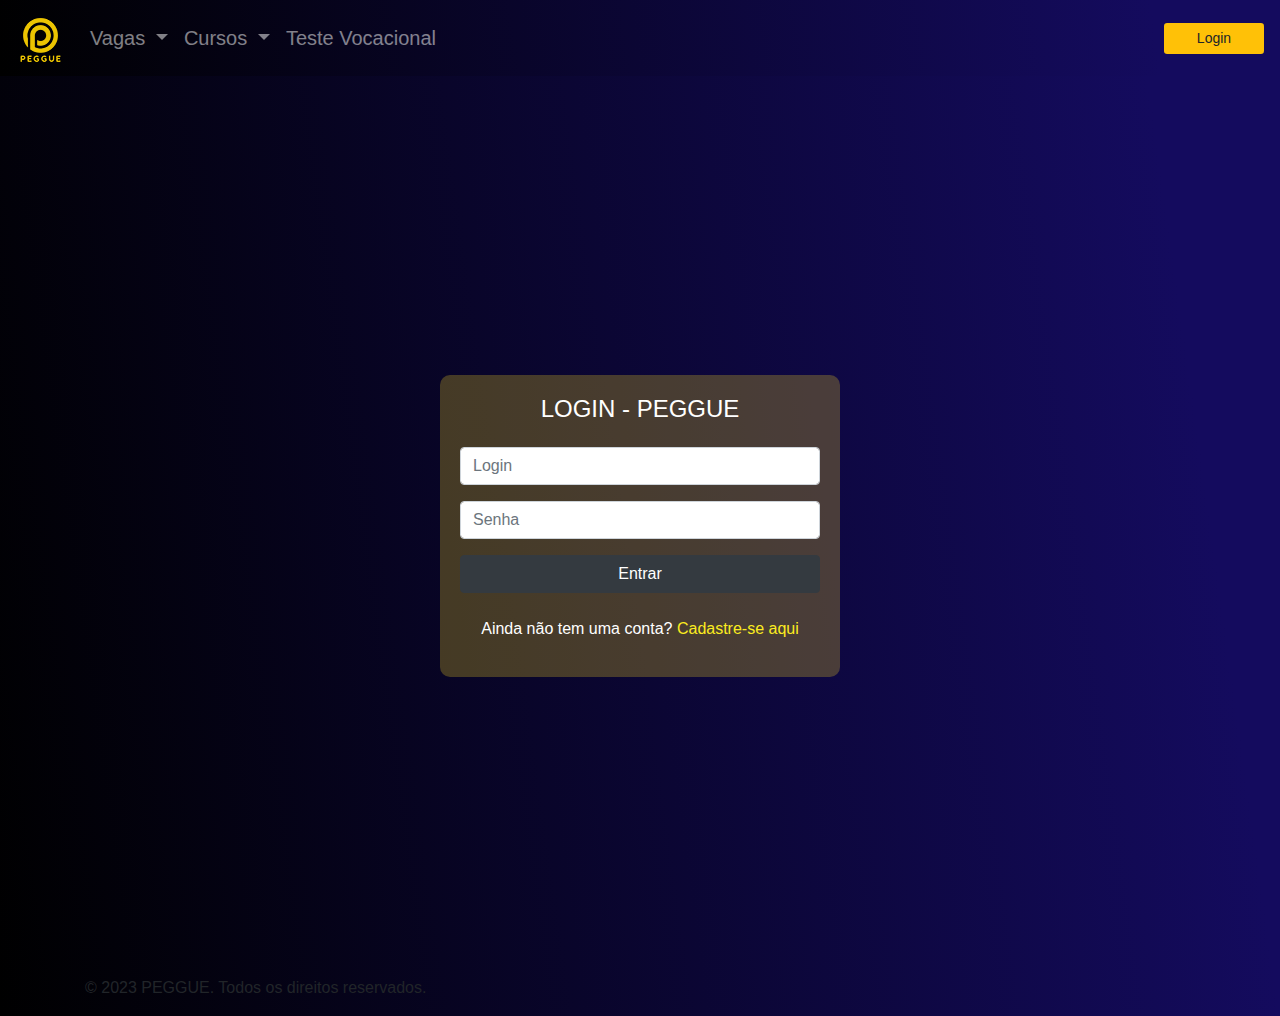
<file: Pages/login-inicial.html>
<!DOCTYPE html>
<html lang="pt-br">
<head>
  <meta charset="UTF-8">
  <meta name="viewport" content="width=device-width, initial-scale=1.0">
  <title>Login- Peggue</title>
  <link rel="shortcut icon" href="../img/icon.png" type="image/x-icon">
  <link rel="stylesheet" href="../styles/login.css">

  <link rel="stylesheet" href="https://maxcdn.bootstrapcdn.com/bootstrap/4.5.2/css/bootstrap.min.css">
  
</head>
<body>  

  <nav class="navbar navbar-expand-lg navbar-dark corNavbar">
    <a class="navbar-brand" href="index.html"><img src="../img/Design.png" alt=""></a>
    <button class="navbar-toggler" type="button" data-toggle="collapse" data-target="#navbarNav" aria-controls="navbarNav" aria-expanded="false" aria-label="Toggle navigation">
      <span class="navbar-toggler-icon"></span>
    </button>
    <div class="collapse navbar-collapse" id="navbarNav">
      <ul class="navbar-nav mr-auto">
        <li class="nav-item dropdown">
          <a class="nav-link dropdown-toggle" href="#" id="navbarDropdown2" role="button" data-toggle="dropdown" aria-haspopup="true" aria-expanded="false">
            Vagas
          </a>
          <div class="dropdown-menu" aria-labelledby="navbarDropdown2">
            <a class="dropdown-item" href="vagasTech.html">Tech</a>
            <a class="dropdown-item" href="vagasFree.html">Freelancer</a>
            <a class="dropdown-item" href="vagasGeral.html">Vagas geral</a>
            <a class="dropdown-item" href="formulario.html">Cadastre-se</a>
          </div>
       
        <li class="nav-item dropdown">
          <a class="nav-link dropdown-toggle" href="#" id="navbarDropdown1" role="button" data-toggle="dropdown" aria-haspopup="true" aria-expanded="false">
            Cursos
          </a>
          <div class="dropdown-menu" aria-labelledby="navbarDropdown1">
            <a class="dropdown-item" href="cursoTech.html">Cursos Tech</a>
            <a class="dropdown-item" href="cursoGeral.html">Cursos em Geral</a>
      
          </div>
        </li>
        
        <li class="nav-item">
          <a class="nav-link" href="teste.html">Teste Vocacional</a>
        </li>
       
        </li>
      </ul>
      <a href="login-inicial.html"><button class="btn btn-sm ml-auto botaodelogin" type="button">Login</button></a>
    </div>
  </nav>
<!--FINAL DA NAVBAR-->

<!-- Box de login -->
<div class="login-container">
  <div class="login-box">
    <h4 class="mb-4">LOGIN - PEGGUE</h4>
    <form>
      <div class="form-group">
        <input type="text" class="form-control" placeholder="Login">
      </div>
      <div class="form-group">
        <input type="password" class="form-control" placeholder="Senha">
      </div>
      <button type="submit" class="btn btn-dark btn-block">Entrar</button>
    </form>
    <p class="mt-4">Ainda não tem uma conta? <a href="cadastro.html">Cadastre-se aqui</a></p>
  </div>
</div>



<!-- Footer -->
<footer class="footer">
  <div class="container">
    <p>&copy; 2023 PEGGUE. Todos os direitos reservados.</p>
  </div>
</footer>

<script src="https://code.jquery.com/jquery-3.5.1.slim.min.js"></script>
<script src="https://cdn.jsdelivr.net/npm/@popperjs/core@2.9.1/dist/umd/popper.min.js"></script>
<script src="https://maxcdn.bootstrapcdn.com/bootstrap/4.5.2/js/bootstrap.min.js">
  
</script>

</body>
</html>
</file>
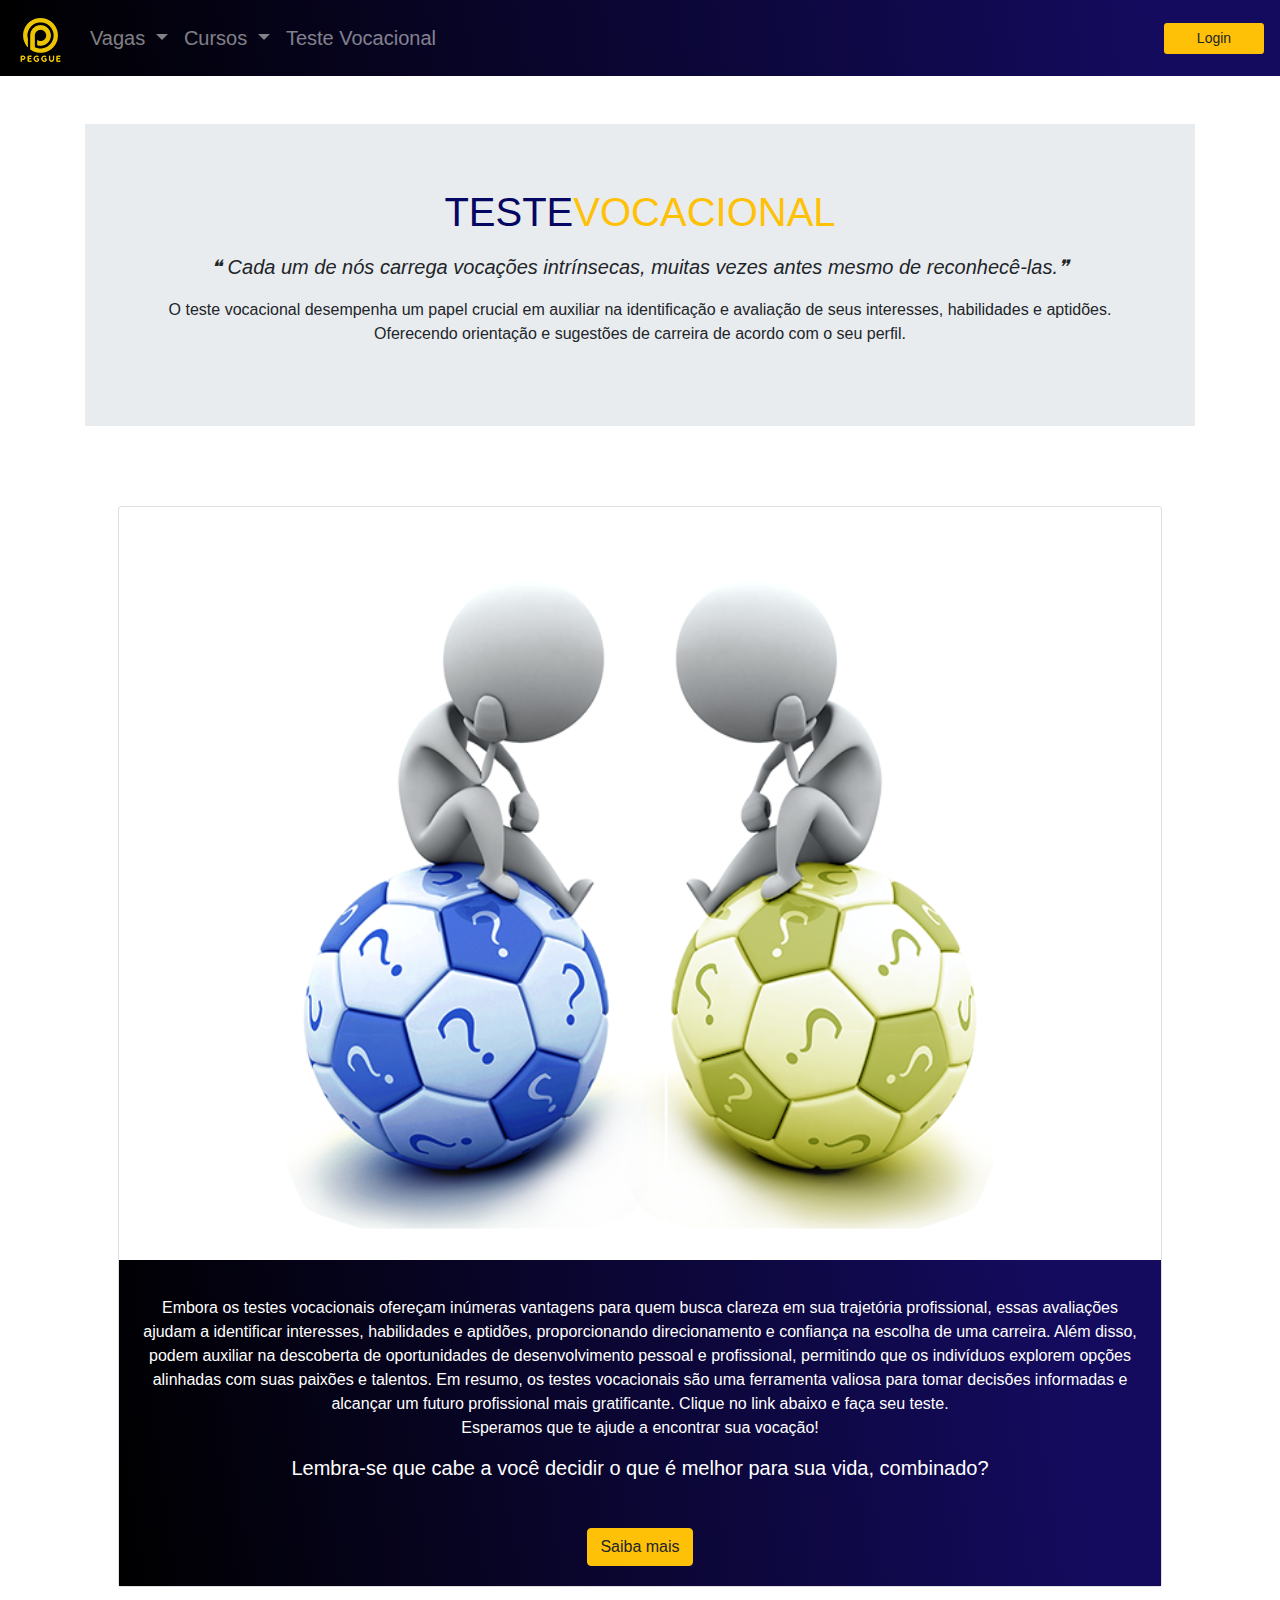
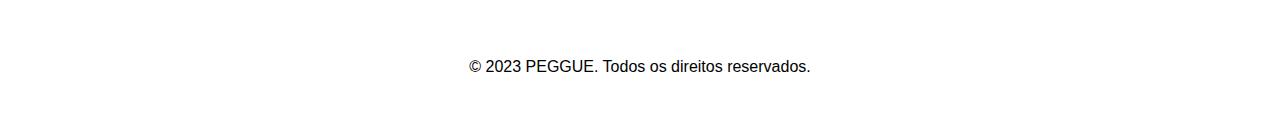
<file: Pages/teste.html>
<!DOCTYPE html>
<html lang="pt-br">

<head>
  <meta charset="UTF-8">
  <meta name="viewport" content="width=device-width, initial-scale=1.0">
  <title>Teste Vocacional - Peggue</title>
  <link rel="shortcut icon" href="../img/icon.png" type="image/x-icon">
  <link rel="stylesheet" href="../styles/teste.css">
  <link rel="stylesheet" href="https://maxcdn.bootstrapcdn.com/bootstrap/4.5.2/css/bootstrap.min.css">
</head>

<body>
  <nav class="navbar navbar-expand-lg navbar-dark corNavbar">
    <a class="navbar-brand" href="index.html"><img src="../img/Design.png" alt=""></a>
    <button class="navbar-toggler" type="button" data-toggle="collapse" data-target="#navbarNav"
      aria-controls="navbarNav" aria-expanded="false" aria-label="Toggle navigation">
      <span class="navbar-toggler-icon"></span>
    </button>
    <div class="collapse navbar-collapse" id="navbarNav">
      <ul class="navbar-nav mr-auto">
        <li class="nav-item dropdown">
          <a class="nav-link dropdown-toggle" href="#" id="navbarDropdown2" role="button" data-toggle="dropdown"
            aria-haspopup="true" aria-expanded="false">
            Vagas
          </a>
          <div class="dropdown-menu" aria-labelledby="navbarDropdown2">
            <a class="dropdown-item" href="vagasTech.html">Tech</a>
            <a class="dropdown-item" href="vagasFree.html">Freelancer</a>
            <a class="dropdown-item" href="vagasGeral.html">Vagas geral</a>
            <a class="dropdown-item" href="formulario.html">Cadastre-se</a>
          </div>
        <li class="nav-item dropdown">
          <a class="nav-link dropdown-toggle" href="#" id="navbarDropdown1" role="button" data-toggle="dropdown"
            aria-haspopup="true" aria-expanded="false">
            Cursos
          </a>
          <div class="dropdown-menu" aria-labelledby="navbarDropdown1">
            <a class="dropdown-item" href="cursoTech.html">Cursos Tech</a>
            <a class="dropdown-item" href="cursoGeral.html">Cursos em Geral</a>
          </div>
        </li>
        <li class="nav-item">
          <a class="nav-link" href="teste.html">Teste Vocacional</a>
        </li>
        </li>
      </ul>
      <a href="login-inicial.html"><button class="btn btn-sm ml-auto botaodelogin" type="button">Login</button></a>
    </div>
  </nav>
  <!--FINAL DA NAVBAR-->
  <!--Jumbotron-->
  <div class="container mt-5">
    <div class="jumbotron jumbotron-fluid">
      <div class="container">
        <h1 class=" mb-3 text-center">TESTE<span>VOCACIONAL</span></h1>
        <p class="lead text-center"><em>❝ Cada um de nós carrega vocações intrínsecas, muitas vezes antes mesmo de
            reconhecê-las.❞</em></p>
        <p class="text-center">O teste vocacional desempenha um papel crucial em auxiliar na identificação e avaliação
          de seus
          interesses, habilidades e aptidões.<br> Oferecendo orientação e sugestões de carreira de acordo com o seu
          perfil.</p>
      </div>
    </div> <!--FIMJUMBOTRON-->
    <div class="row">


      <div class="container mx-auto text-center w-60 w-sm-100 p-5">
        <div class="card">
          <img src="../img/teste.png" class="img-fluid" alt="...">
          <div class="card-body">
            <p class="card-text mt-3">Embora os testes vocacionais ofereçam inúmeras vantagens para quem busca clareza
              em sua trajetória profissional, essas avaliações ajudam a identificar interesses, habilidades e aptidões,
              proporcionando direcionamento e confiança na escolha de uma carreira. Além disso, podem auxiliar na
              descoberta de oportunidades de desenvolvimento pessoal e profissional, permitindo que os indivíduos
              explorem opções alinhadas com suas paixões e talentos. Em resumo, os testes vocacionais são uma ferramenta
              valiosa para tomar decisões informadas e alcançar um futuro profissional mais gratificante. 
                Clique no link abaixo e faça seu teste.<br>Esperamos que te ajude a encontrar sua vocação!</p>  
<h5> Lembra-se que cabe a você decidir o que é melhor para sua vida, combinado? </h5>                
            <div class="container mt-5">
              <a class="btn btn-warning" href="https://admission.worka.love/chat/faculdade-descomplica" target="_blank"
                role="button">Saiba mais</a>

            </div>
          </div>
        </div>
      </div>





    </div> <!--FINAL DIV ROW-->
  </div> <!--FINAL DIV CONTAINER-->





  <!-- Footer -->
  <footer class="footer">
    <div class="container">
      <p>&copy; 2023 PEGGUE. Todos os direitos reservados.</p>
    </div>
  </footer>



  <script src="https://code.jquery.com/jquery-3.5.1.slim.min.js"></script>
  <script src="https://cdn.jsdelivr.net/npm/@popperjs/core@2.9.1/dist/umd/popper.min.js"></script>
  <script src="https://maxcdn.bootstrapcdn.com/bootstrap/4.5.2/js/bootstrap.min.js">

  </script>

</body>

</html>
</file>
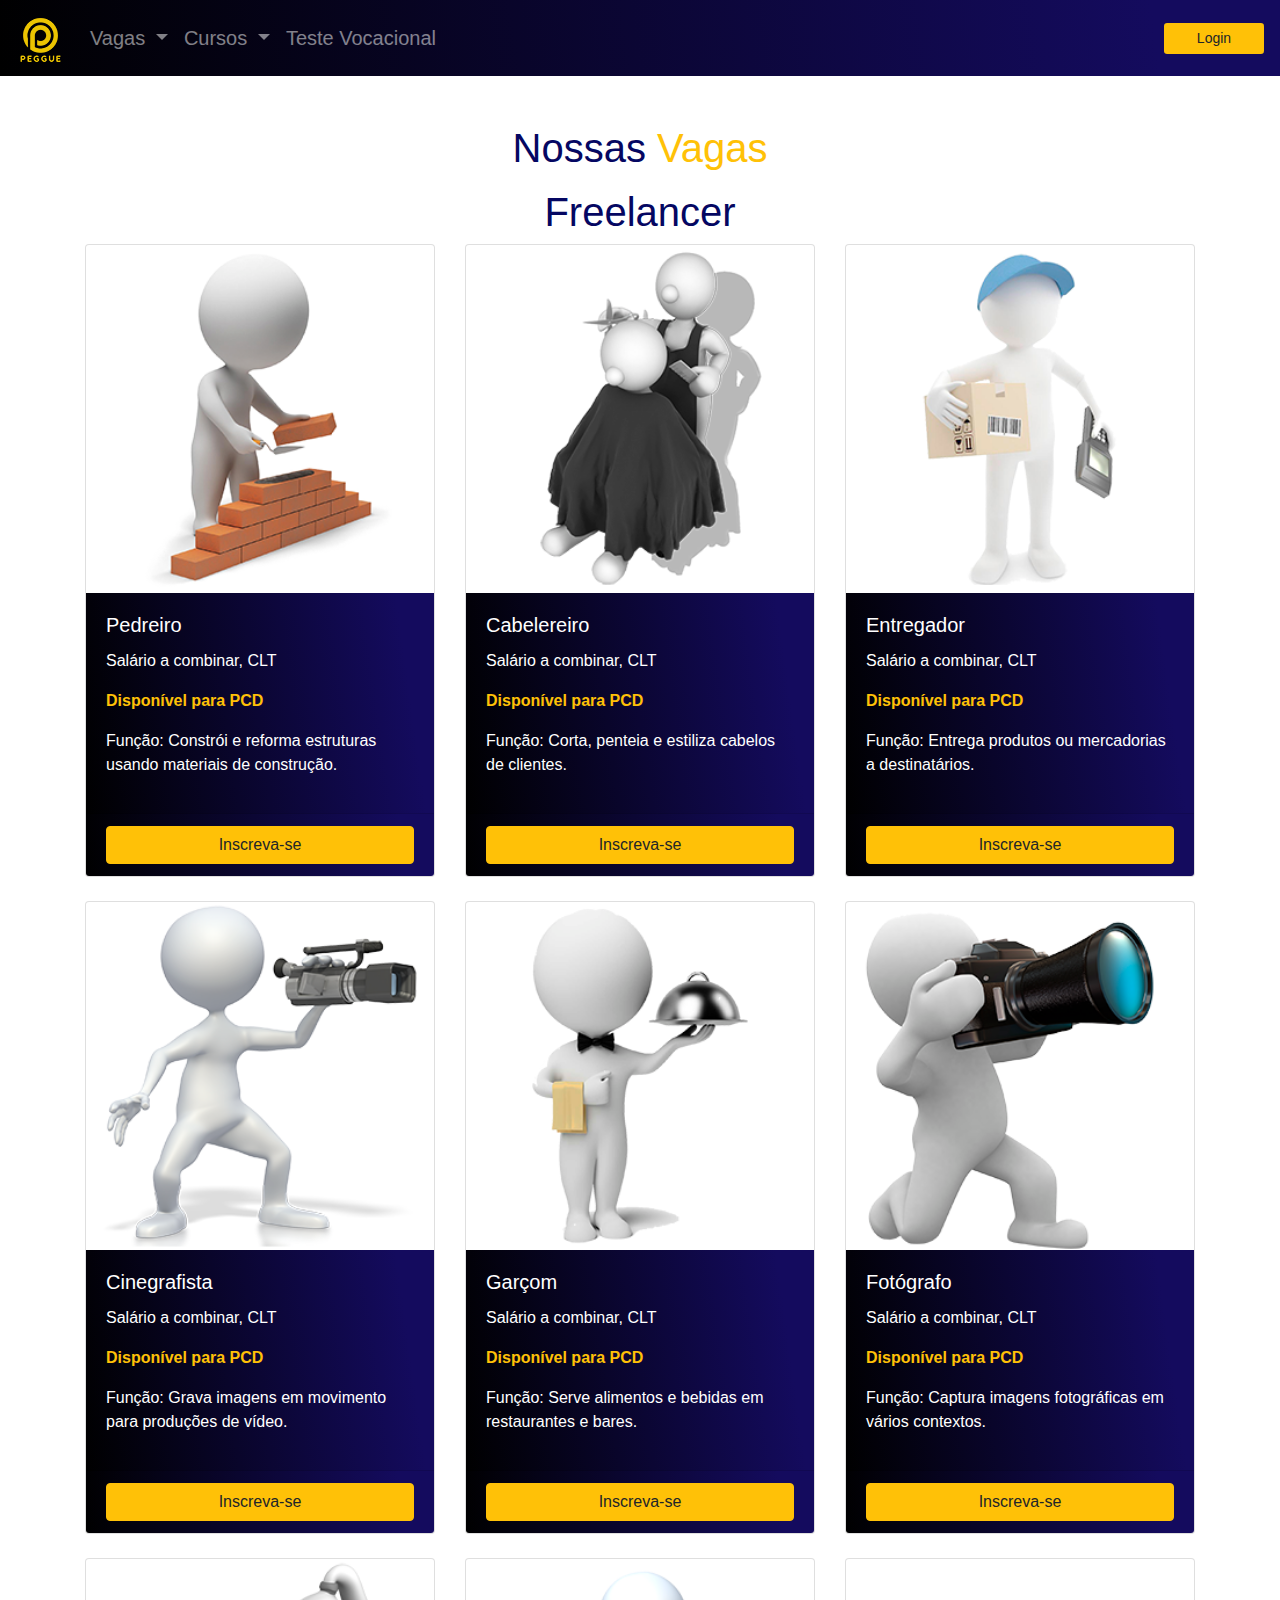
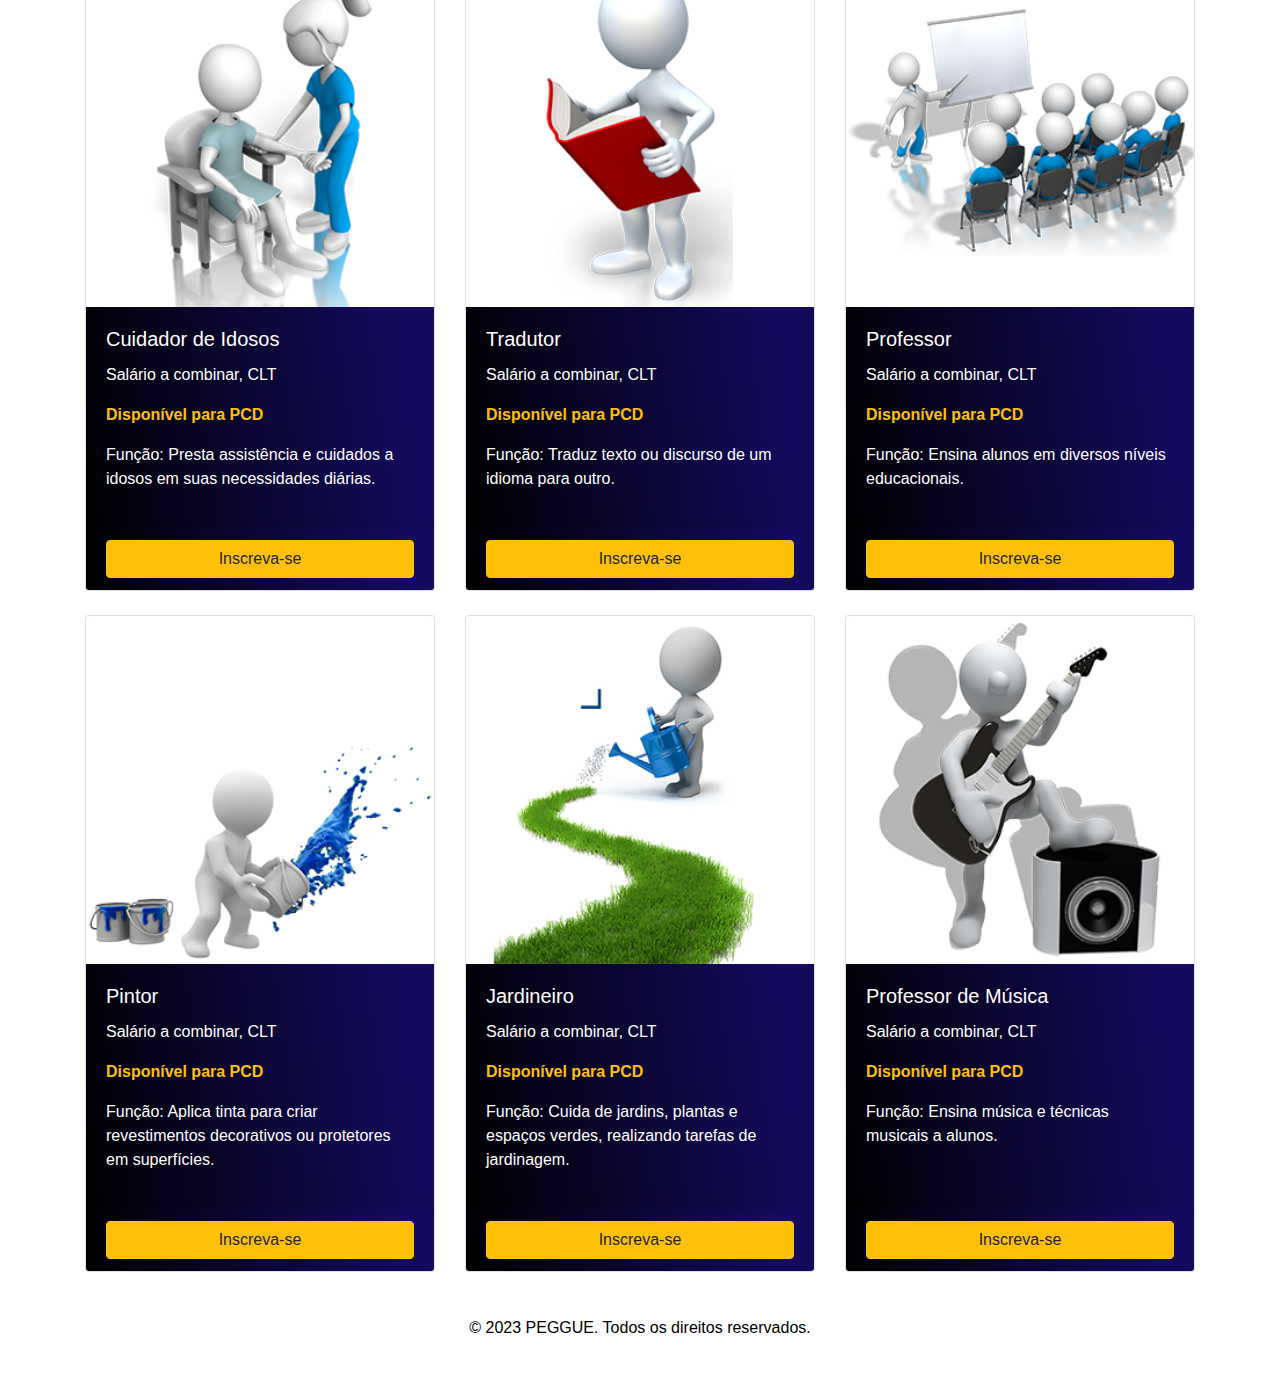
<file: Pages/vagasFree.html>
<!DOCTYPE html>
<html lang="pt-br">

<head>
    <meta charset="UTF-8">
    <meta name="viewport" content="width=device-width, initial-scale=1.0">
    <title>Vagas Tech - Peggue</title>
    <link rel="shortcut icon" href="../img/icon.png" type="image/x-icon">
    <link rel="stylesheet" href="../styles/vagas.css">
    <link rel="stylesheet" href="https://maxcdn.bootstrapcdn.com/bootstrap/4.5.2/css/bootstrap.min.css">
</head>

<body><!--InicioNavbar-->
    <nav class="navbar navbar-expand-lg navbar-dark corNavbar">
        <a class="navbar-brand" href="index.html"><img src="../img/Design.png" alt=""></a>
        <button class="navbar-toggler" type="button" data-toggle="collapse" data-target="#navbarNav"
            aria-controls="navbarNav" aria-expanded="false" aria-label="Toggle navigation">
            <span class="navbar-toggler-icon"></span>
        </button>
        <div class="collapse navbar-collapse" id="navbarNav">
            <ul class="navbar-nav mr-auto">
                <li class="nav-item dropdown">
                    <a class="nav-link dropdown-toggle" href="#" id="navbarDropdown2" role="button"
                        data-toggle="dropdown" aria-haspopup="true" aria-expanded="false">
                        Vagas
                    </a>
                    <div class="dropdown-menu" aria-labelledby="navbarDropdown2">
                        <a class="dropdown-item" href="vagasTech.html">Tech</a>
                        <a class="dropdown-item" href="vagasFree.html">Freelancer</a>
                        <a class="dropdown-item" href="vagasGeral.html">Vagas geral</a>
                        <a class="dropdown-item" href="formulario.html">Cadastre-se</a>
                    </div>
                <li class="nav-item dropdown">
                    <a class="nav-link dropdown-toggle" href="#" id="navbarDropdown1" role="button"
                        data-toggle="dropdown" aria-haspopup="true" aria-expanded="false">
                        Cursos
                    </a>
                    <div class="dropdown-menu" aria-labelledby="navbarDropdown1">
                        <a class="dropdown-item" href="cursoTech.html">Cursos Tech</a>
                        <a class="dropdown-item" href="cursoGeral.html">Cursos em Geral</a>
                    </div>
                </li>
                <li class="nav-item">
                    <a class="nav-link" href="teste.html">Teste Vocacional</a>
                </li>
                </li>
            </ul>
            <a href="login-inicial.html"><button class="btn btn-sm ml-auto botaodelogin"
                    type="button">Login</button></a>
        </div>
    </nav>
    <!--FINAL DA NAVBAR-->
    <!--INICIO CONTEUDO DAS VAGAS-->
    <div class="container mt-5">
        <h1 class=" mb-3 text-center">Nossas <span>Vagas</span></h1>
        <h1 class="text-center">Freelancer</h1>
        <div class="row">
            <div class="col-md-4 mb-4">
                <div class="card">
                    <img src="../img/pedreiro.png" class="card-img-top" alt="Curso 1">
                    <div class="card-body">
                        <h5 class="card-title">Pedreiro</h5>
                        <p class="card-text">
                        <p>Salário a combinar, CLT</p>
                        <p class="vagapcd">Disponível para PCD</p>
                        Função: Constrói e reforma estruturas usando materiais de construção.</p>
                    </div>
                    <div class="card-footer">
                        <a href="formulario.html" class="remover-sub"><button
                                class="btn btn-warning btn-block">Inscreva-se</button></a>
                    </div>
                </div>
            </div>
            <div class="col-md-4 mb-4">
                <div class="card">
                    <img src="../img/cabel.png" class="card-img-top" alt="Curso 2">
                    <div class="card-body">
                        <h5 class="card-title">Cabelereiro</h5>
                        <p class="card-text">
                        <p>Salário a combinar, CLT</p>
                        <p class="vagapcd">Disponível para PCD</p>
                        Função: Corta, penteia e estiliza cabelos de clientes.</p>
                    </div>
                    <div class="card-footer">
                        <a href="formulario.html" class="remover-sub"><button
                                class="btn btn-warning btn-block">Inscreva-se</button></a>
                    </div>
                </div>
            </div>
            <div class="col-md-4 mb-4">
                <div class="card">
                    <img src="../img/Entregador.png" class="card-img-top" alt="Curso 3">
                    <div class="card-body">
                        <h5 class="card-title">Entregador</h5>
                        <p class="card-text">
                        <p>Salário a combinar, CLT</p>
                        <p class="vagapcd"> Disponível para PCD</p>
                        Função: Entrega produtos ou mercadorias a destinatários. </p>
                    </div>
                    <div class="card-footer">
                        <a href="formulario.html" class="remover-sub"><button
                                class="btn btn-warning btn-block">Inscreva-se</button></a>
                    </div>
                </div>
            </div>
            <div class="col-md-4 mb-4">
                <div class="card">
                    <img src="../img/cinegra.png" class="card-img-top" alt="Curso 4">
                    <div class="card-body">
                        <h5 class="card-title">Cinegrafista</h5>
                        <p class="card-text">
                        <p>Salário a combinar, CLT</p>
                        <p class="vagapcd">Disponível para PCD</p>
                        Função: Grava imagens em movimento para produções de vídeo.</p>
                    </div>
                    <div class="card-footer">
                        <a href="formulario.html" class="remover-sub"><button
                                class="btn btn-warning btn-block">Inscreva-se</button></a>
                    </div>
                </div>
            </div>
            <div class="col-md-4 mb-4">
                <div class="card">
                    <img src="../img/garcon.png" class="card-img-top" alt="Curso 5">
                    <div class="card-body">
                        <h5 class="card-title">Garçom</h5>
                        <p class="card-text">
                        <p>Salário a combinar, CLT</p>
                        <p class="vagapcd">Disponível para PCD</p>
                        Função: Serve alimentos e bebidas em restaurantes e bares.</p>
                    </div>
                    <div class="card-footer">
                        <a href="formulario.html" class="remover-sub"><button
                                class="btn btn-warning btn-block">Inscreva-se</button></a>
                    </div>
                </div>
            </div>
            <div class="col-md-4 mb-4">
                <div class="card">
                    <img src="../img/fotog.png" class="card-img-top" alt="Curso 6">
                    <div class="card-body">
                        <h5 class="card-title">Fotógrafo</h5>
                        <p class="card-text">
                        <p>Salário a combinar, CLT</p>
                        <p class="vagapcd">Disponível para PCD</p>
                        Função: Captura imagens fotográficas em vários contextos.</p>
                    </div>
                    <div class="card-footer">
                        <a href="formulario.html" class="remover-sub"><button
                                class="btn btn-warning btn-block">Inscreva-se</button></a>
                    </div>
                </div>
            </div>
            <div class="col-md-4 mb-4">
                <div class="card">
                    <img src="../img/cuidador.png" class="card-img-top" alt="Curso 7">
                    <div class="card-body">
                        <h5 class="card-title">Cuidador de Idosos</h5>
                        <p class="card-text">
                        <p>Salário a combinar, CLT</p>
                        <p class="vagapcd">Disponível para PCD</p>
                        Função: Presta assistência e cuidados a idosos em suas necessidades diárias.</p>
                    </div>
                    <div class="card-footer">
                        <a href="formulario.html" class="remover-sub"><button
                                class="btn btn-warning btn-block">Inscreva-se</button></a>
                    </div>
                </div>
            </div>
            <div class="col-md-4 mb-4">
                <div class="card">
                    <img src="../img/tradu.png" class="card-img-top" alt="Curso 8">
                    <div class="card-body">
                        <h5 class="card-title">Tradutor</h5>
                        <p class="card-text">
                        <p>Salário a combinar, CLT</p>
                        <p class="vagapcd">Disponível para PCD</p>
                        Função: Traduz texto ou discurso de um idioma para outro.</p>
                    </div>
                    <div class="card-footer">
                        <a href="formulario.html" class="remover-sub"><button
                                class="btn btn-warning btn-block">Inscreva-se</button></a>
                    </div>
                </div>
            </div>
            <div class="col-md-4 mb-4">
                <div class="card">
                    <img src="../img/proff.png" class="card-img-top" alt="Curso 9">
                    <div class="card-body">
                        <h5 class="card-title">Professor</h5>
                        <p class="card-text">
                        <p>Salário a combinar, CLT</p>
                        <p class="vagapcd">Disponível para PCD</p>
                        Função: Ensina alunos em diversos níveis educacionais.</p>
                    </div>
                    <div class="card-footer">
                        <a href="formulario.html" class="remover-sub"><button
                                class="btn btn-warning btn-block">Inscreva-se</button></a>
                    </div>
                </div>
            </div>
            <div class="col-md-4 mb-4">
                <div class="card">
                    <img src="../img/pintor.png" class="card-img-top" alt="Curso 10">
                    <div class="card-body">
                        <h5 class="card-title">Pintor</h5>
                        <p class="card-text">
                        <p>Salário a combinar, CLT</p>
                        <p class="vagapcd">Disponível para PCD</p>
                        Função: Aplica tinta para criar revestimentos decorativos ou protetores em superfícies.</p>
                    </div>
                    <div class="card-footer">
                        <a href="formulario.html" class="remover-sub"><button
                                class="btn btn-warning btn-block">Inscreva-se</button></a>
                    </div>
                </div>
            </div>
            <div class="col-md-4 mb-4">
                <div class="card">
                    <img src="../img/jardim.png" class="card-img-top" alt="Curso 11">
                    <div class="card-body">
                        <h5 class="card-title">Jardineiro</h5>
                        <p class="card-text">
                        <p>Salário a combinar, CLT</p>
                        <p class="vagapcd">Disponível para PCD</p>
                        Função: Cuida de jardins, plantas e espaços verdes, realizando tarefas de jardinagem.</p>
                    </div>
                    <div class="card-footer">
                        <a href="formulario.html" class="remover-sub"><button
                                class="btn btn-warning btn-block">Inscreva-se</button></a>
                    </div>
                </div>
            </div>
            <div class="col-md-4 mb-4">
                <div class="card">
                    <img src="../img/mus.png" class="card-img-top" alt="Curso 12">
                    <div class="card-body">
                        <h5 class="card-title">Professor de Música</h5>
                        <p class="card-text">
                        <p>Salário a combinar, CLT</p>
                        <p class="vagapcd">Disponível para PCD</p>
                        Função: Ensina música e técnicas musicais a alunos.</p>
                    </div>
                    <div class="card-footer">
                        <a href="formulario.html" class="remover-sub"><button
                                class="btn btn-warning btn-block">Inscreva-se</button></a>
                    </div>
                </div>
            </div>
        </div>
    </div>
    <!--FINAL CONTEUDO DAS VAGAS-->
    <!-- Footer -->
    <footer class="footer">
        <div class="container">
            <p>&copy; 2023 PEGGUE. Todos os direitos reservados.</p>
        </div>
    </footer>

    <script src="https://code.jquery.com/jquery-3.5.1.slim.min.js"></script>
    <script src="https://cdn.jsdelivr.net/npm/@popperjs/core@2.9.1/dist/umd/popper.min.js"></script>
    <script src="https://maxcdn.bootstrapcdn.com/bootstrap/4.5.2/js/bootstrap.min.js">
    </script>

</body>

</html>
</file>
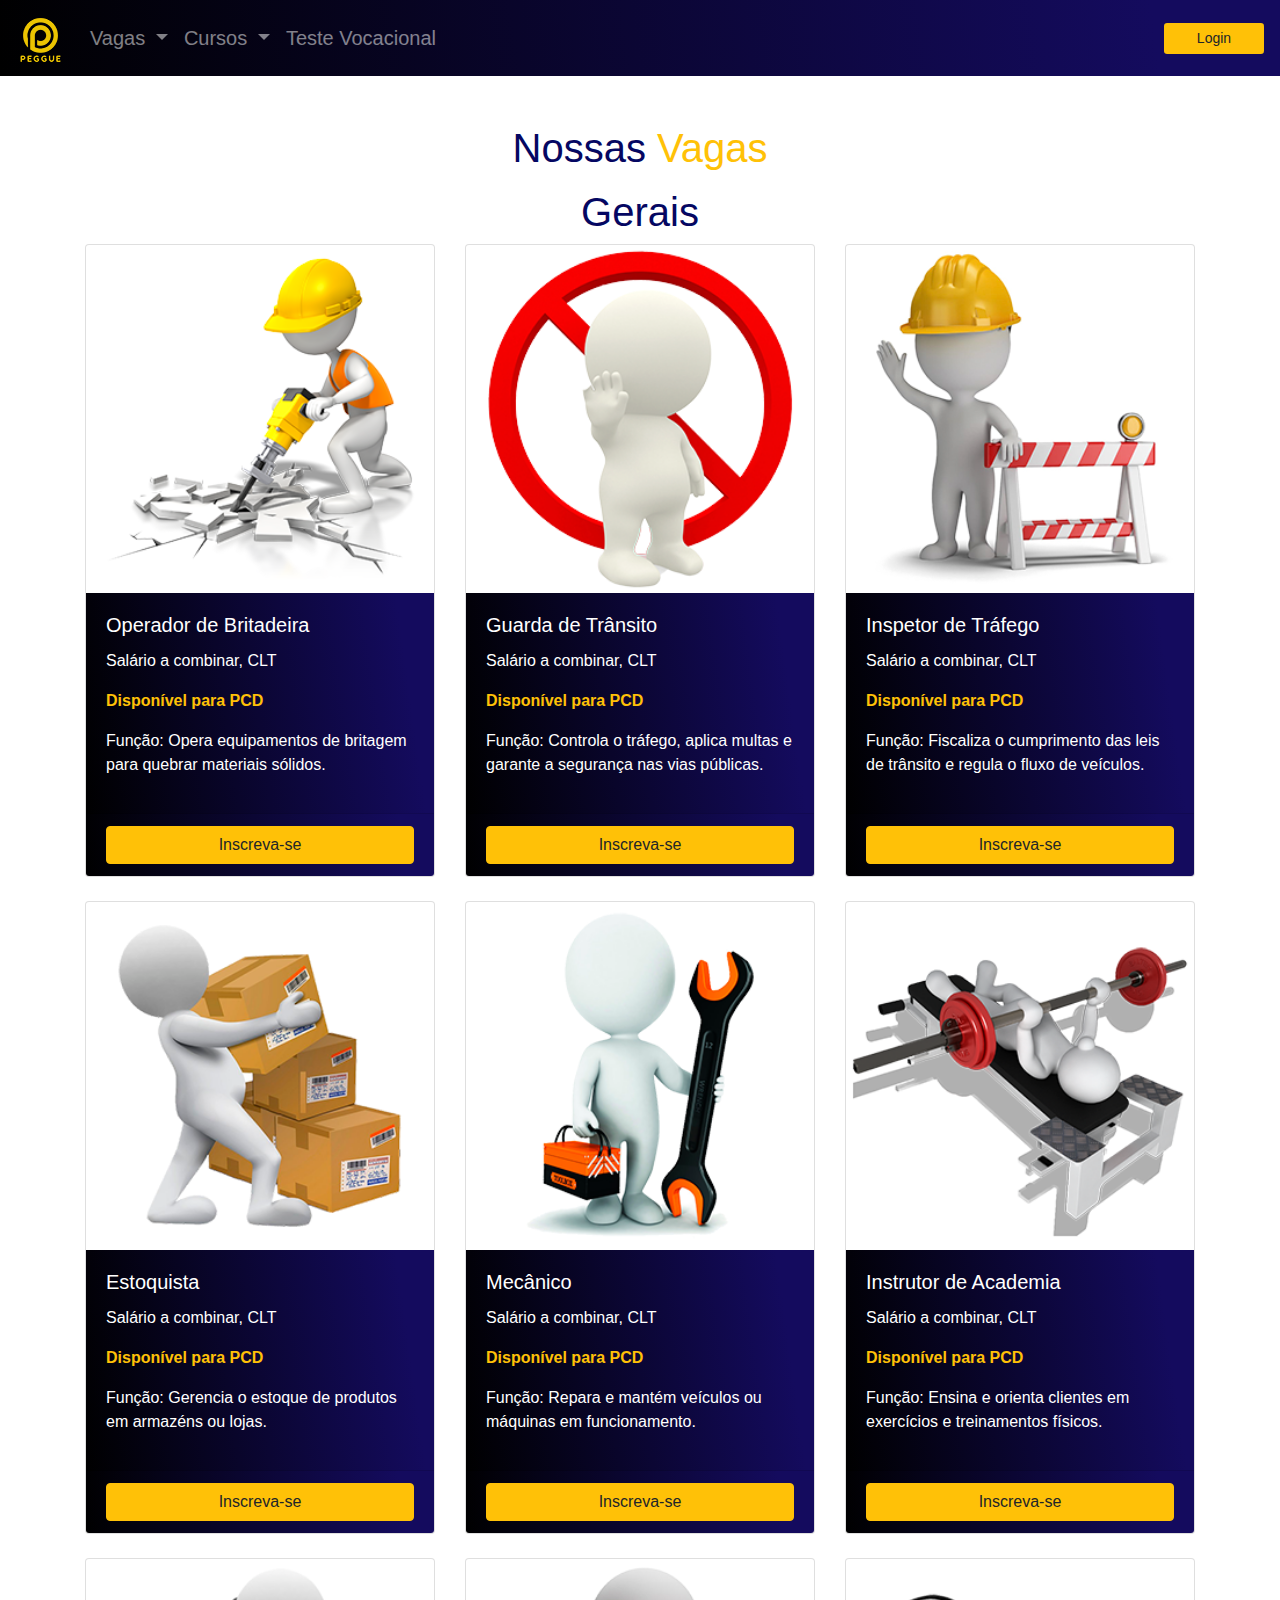
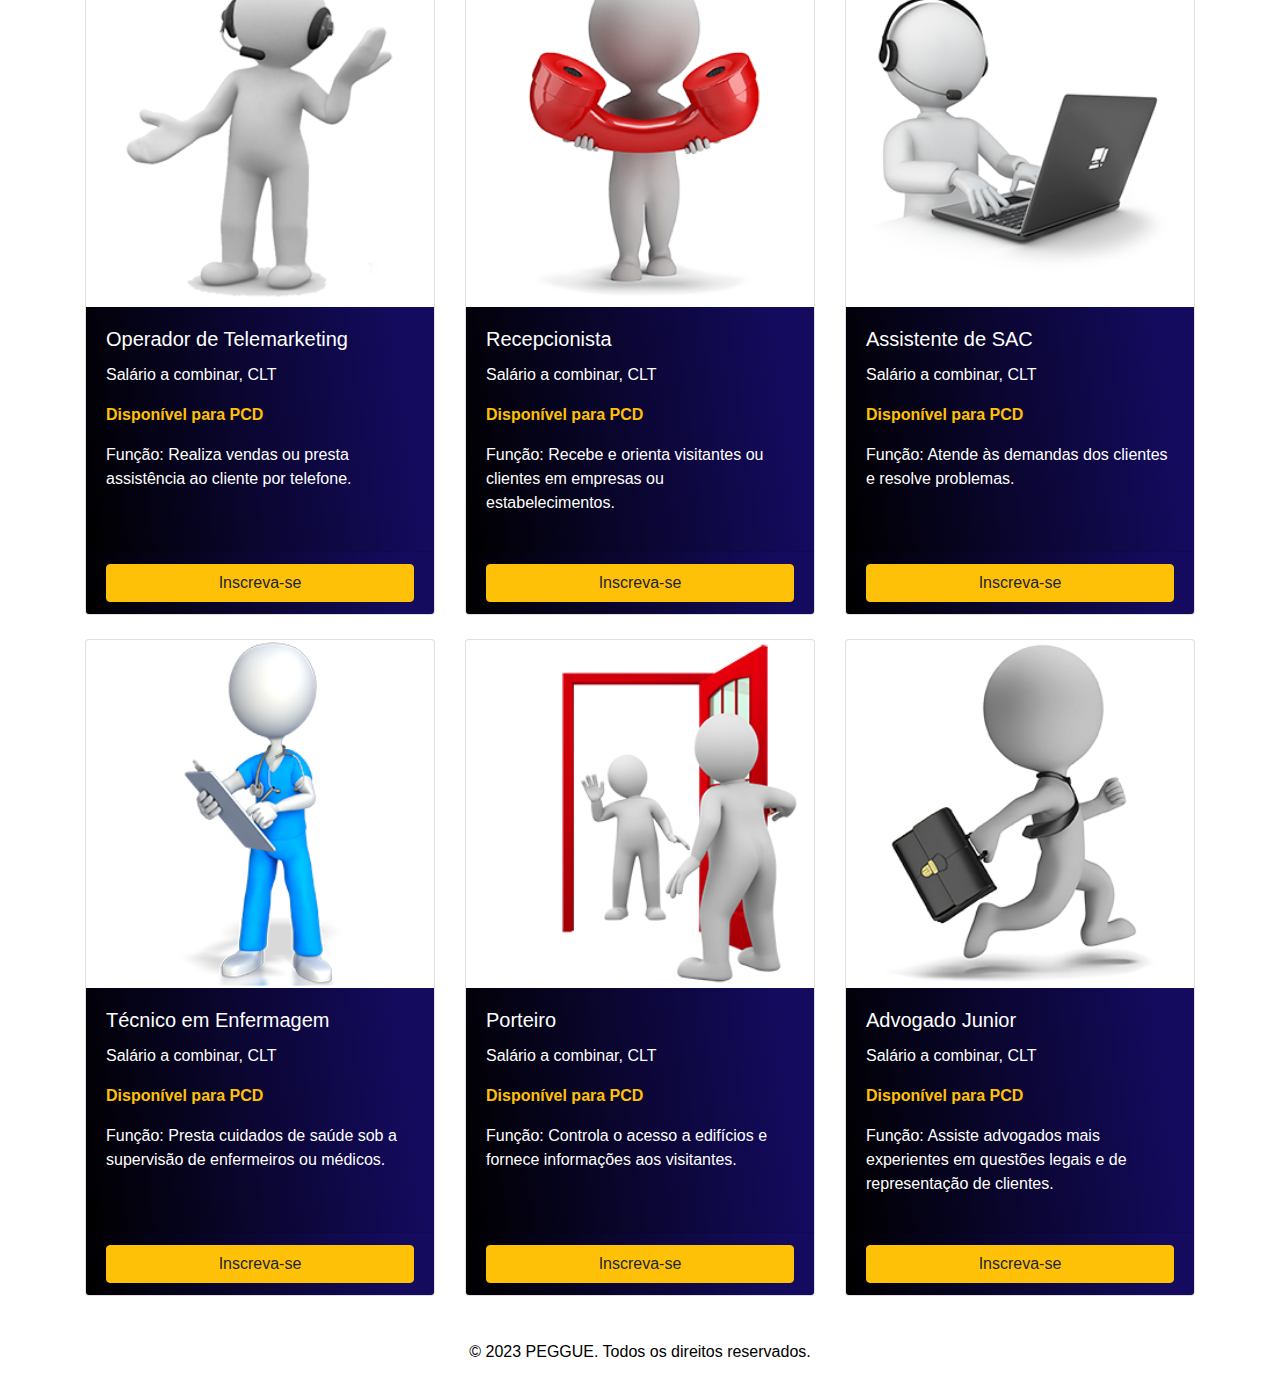
<file: Pages/vagasGeral.html>
<!DOCTYPE html>
<html lang="pt-br">

<head>
  <meta charset="UTF-8">
  <meta name="viewport" content="width=device-width, initial-scale=1.0">
  <title>Vagas Tech - Peggue</title>
  <link rel="shortcut icon" href="../img/icon.png" type="image/x-icon">
  <link rel="stylesheet" href="../styles/vagas.css">
  <link rel="stylesheet" href="https://maxcdn.bootstrapcdn.com/bootstrap/4.5.2/css/bootstrap.min.css">
</head>

<body><!--InicioNavbar-->
  <nav class="navbar navbar-expand-lg navbar-dark corNavbar">
    <a class="navbar-brand" href="index.html"><img src="../img/Design.png" alt=""></a>
    <button class="navbar-toggler" type="button" data-toggle="collapse" data-target="#navbarNav"
      aria-controls="navbarNav" aria-expanded="false" aria-label="Toggle navigation">
      <span class="navbar-toggler-icon"></span>
    </button>
    <div class="collapse navbar-collapse" id="navbarNav">
      <ul class="navbar-nav mr-auto">
        <li class="nav-item dropdown">
          <a class="nav-link dropdown-toggle" href="#" id="navbarDropdown2" role="button" data-toggle="dropdown"
            aria-haspopup="true" aria-expanded="false">
            Vagas
          </a>
          <div class="dropdown-menu" aria-labelledby="navbarDropdown2">
            <a class="dropdown-item" href="vagasTech.html">Tech</a>
            <a class="dropdown-item" href="vagasFree.html">Freelancer</a>
            <a class="dropdown-item" href="vagasGeral.html">Vagas geral</a>
            <a class="dropdown-item" href="formulario.html">Cadastre-se</a>
          </div>
        <li class="nav-item dropdown">
          <a class="nav-link dropdown-toggle" href="#" id="navbarDropdown1" role="button" data-toggle="dropdown"
            aria-haspopup="true" aria-expanded="false">
            Cursos
          </a>
          <div class="dropdown-menu" aria-labelledby="navbarDropdown1">
            <a class="dropdown-item" href="cursoTech.html">Cursos Tech</a>
            <a class="dropdown-item" href="cursoGeral.html">Cursos em Geral</a>
          </div>
        </li>
        <li class="nav-item">
          <a class="nav-link" href="teste.html">Teste Vocacional</a>
        </li>
        </li>
      </ul>
      <a href="login-inicial.html"><button class="btn btn-sm ml-auto botaodelogin" type="button">Login</button></a>
    </div>
  </nav>
  <!--FINAL DA NAVBAR-->
  <!--INICIO CONTEUDO DAS VAGAS-->
  <div class="container mt-5">
    <h1 class=" mb-3 text-center">Nossas <span>Vagas</span></h1>
    <h1 class="text-center">Gerais</h1>
    <div class="row">
      <div class="col-md-4 mb-4">
        <div class="card">
          <img src="../img/brita.png" class="card-img-top" alt="Curso 1">
          <div class="card-body">
            <h5 class="card-title">Operador de Britadeira</h5>
            <p class="card-text">
            <p>Salário a combinar, CLT</p>
            <p class="vagapcd">Disponível para PCD</p>
            Função: Opera equipamentos de britagem para quebrar materiais sólidos.</p>
          </div>
          <div class="card-footer">
            <a href="formulario.html" class="remover-sub"><button
                class="btn btn-warning btn-block">Inscreva-se</button></a>
          </div>
        </div>
      </div>
      <div class="col-md-4 mb-4">
        <div class="card">
          <img src="../img/guarda.png" class="card-img-top" alt="Curso 2">
          <div class="card-body">
            <h5 class="card-title">Guarda de Trânsito</h5>
            <p class="card-text">
            <p>Salário a combinar, CLT</p>
            <p class="vagapcd">Disponível para PCD</p>
            Função: Controla o tráfego, aplica multas e garante a segurança nas vias públicas.</p>
          </div>
          <div class="card-footer">
            <a href="formulario.html" class="remover-sub"><button
                class="btn btn-warning btn-block">Inscreva-se</button></a>
          </div>
        </div>
      </div>
      <div class="col-md-4 mb-4">
        <div class="card">
          <img src="../img/insp.png" class="card-img-top" alt="Curso 3">
          <div class="card-body">
            <h5 class="card-title">Inspetor de Tráfego</h5>
            <p class="card-text">
            <p>Salário a combinar, CLT</p>
            <p class="vagapcd"> Disponível para PCD</p>
            Função: Fiscaliza o cumprimento das leis de trânsito e regula o fluxo de veículos.</p>
          </div>
          <div class="card-footer">
            <a href="formulario.html" class="remover-sub"><button
                class="btn btn-warning btn-block">Inscreva-se</button></a>
          </div>
        </div>
      </div>
      <div class="col-md-4 mb-4">
        <div class="card">
          <img src="../img/estoqui.png" class="card-img-top" alt="Curso 4">
          <div class="card-body">
            <h5 class="card-title">Estoquista</h5>
            <p class="card-text">
            <p>Salário a combinar, CLT</p>
            <p class="vagapcd">Disponível para PCD</p>
            Função: Gerencia o estoque de produtos em armazéns ou lojas.</p>
          </div>
          <div class="card-footer">
            <a href="formulario.html" class="remover-sub"><button
                class="btn btn-warning btn-block">Inscreva-se</button></a>
          </div>
        </div>
      </div>
      <div class="col-md-4 mb-4">
        <div class="card">
          <img src="../img/meca.png" class="card-img-top" alt="Curso 5">
          <div class="card-body">
            <h5 class="card-title">Mecânico</h5>
            <p class="card-text">
            <p>Salário a combinar, CLT</p>
            <p class="vagapcd">Disponível para PCD</p>
            Função: Repara e mantém veículos ou máquinas em funcionamento.</p>
          </div>
          <div class="card-footer">
            <a href="formulario.html" class="remover-sub"><button
                class="btn btn-warning btn-block">Inscreva-se</button></a>
          </div>
        </div>
      </div>
      <div class="col-md-4 mb-4">
        <div class="card">
          <img src="../img/acade.png" class="card-img-top" alt="Curso 6">
          <div class="card-body">
            <h5 class="card-title">Instrutor de Academia</h5>
            <p class="card-text">
            <p>Salário a combinar, CLT</p>
            <p class="vagapcd">Disponível para PCD</p>
            Função: Ensina e orienta clientes em exercícios e treinamentos físicos.</p>
          </div>
          <div class="card-footer">
            <a href="formulario.html" class="remover-sub"><button
                class="btn btn-warning btn-block">Inscreva-se</button></a>
          </div>
        </div>
      </div>
      <div class="col-md-4 mb-4">
        <div class="card">
          <img src="../img/tele.png" class="card-img-top" alt="Curso 7">
          <div class="card-body">
            <h5 class="card-title">Operador de Telemarketing</h5>
            <p class="card-text">
            <p>Salário a combinar, CLT</p>
            <p class="vagapcd">Disponível para PCD</p>
            Função: Realiza vendas ou presta assistência ao cliente por telefone.</p>
          </div>
          <div class="card-footer">
            <a href="formulario.html" class="remover-sub"><button
                class="btn btn-warning btn-block">Inscreva-se</button></a>
          </div>
        </div>
      </div>
      <div class="col-md-4 mb-4">
        <div class="card">
          <img src="../img/recep.png" class="card-img-top" alt="Curso 8">
          <div class="card-body">
            <h5 class="card-title">Recepcionista</h5>
            <p class="card-text">
            <p>Salário a combinar, CLT</p>
            <p class="vagapcd">Disponível para PCD</p>
            Função: Recebe e orienta visitantes ou clientes em empresas ou estabelecimentos.</p>
          </div>
          <div class="card-footer">
            <a href="formulario.html" class="remover-sub"><button
                class="btn btn-warning btn-block">Inscreva-se</button></a>
          </div>
        </div>
      </div>
      <div class="col-md-4 mb-4">
        <div class="card">
          <img src="../img/telem.png" class="card-img-top" alt="Curso 9">
          <div class="card-body">
            <h5 class="card-title">Assistente de SAC</h5>
            <p class="card-text">
            <p>Salário a combinar, CLT</p>
            <p class="vagapcd">Disponível para PCD</p>
            Função: Atende às demandas dos clientes e resolve problemas.</p>
          </div>
          <div class="card-footer">
            <a href="formulario.html" class="remover-sub"><button
                class="btn btn-warning btn-block">Inscreva-se</button></a>
          </div>
        </div>
      </div>
      <div class="col-md-4 mb-4">
        <div class="card">
          <img src="../img/enf.png" class="card-img-top" alt="Curso 10">
          <div class="card-body">
            <h5 class="card-title">Técnico em Enfermagem </h5>
            <p class="card-text">
            <p>Salário a combinar, CLT</p>
            <p class="vagapcd">Disponível para PCD</p>
            Função: Presta cuidados de saúde sob a supervisão de enfermeiros ou médicos.</p>
          </div>
          <div class="card-footer">
            <a href="formulario.html" class="remover-sub"><button
                class="btn btn-warning btn-block">Inscreva-se</button></a>
          </div>
        </div>
      </div>
      <div class="col-md-4 mb-4">
        <div class="card">
          <img src="../img/porteiro.png" class="card-img-top" alt="Curso 11">
          <div class="card-body">
            <h5 class="card-title">Porteiro</h5>
            <p class="card-text">
            <p>Salário a combinar, CLT</p>
            <p class="vagapcd">Disponível para PCD</p>
            Função: Controla o acesso a edifícios e fornece informações aos visitantes.</p>
          </div>
          <div class="card-footer">
            <a href="formulario.html" class="remover-sub"><button
                class="btn btn-warning btn-block">Inscreva-se</button></a>
          </div>
        </div>
      </div>
      <div class="col-md-4 mb-4">
        <div class="card">
          <img src="../img/adv.png" class="card-img-top" alt="Curso 12">
          <div class="card-body">
            <h5 class="card-title">Advogado Junior</h5>
            <p class="card-text">
            <p>Salário a combinar, CLT</p>
            <p class="vagapcd">Disponível para PCD</p>
            Função: Assiste advogados mais experientes em questões legais e de representação de clientes.</p>
          </div>
          <div class="card-footer">
            <a href="formulario.html" class="remover-sub"><button
                class="btn btn-warning btn-block">Inscreva-se</button></a>
          </div>
        </div>
      </div>
    </div>
  </div>
  <!--FINAL CONTEUDO DAS VAGAS-->
  <!-- Footer -->
  <footer class="footer">
    <div class="container">
      <p>&copy; 2023 PEGGUE. Todos os direitos reservados.</p>
    </div>
  </footer>

  <script src="https://code.jquery.com/jquery-3.5.1.slim.min.js"></script>
  <script src="https://cdn.jsdelivr.net/npm/@popperjs/core@2.9.1/dist/umd/popper.min.js"></script>
  <script src="https://maxcdn.bootstrapcdn.com/bootstrap/4.5.2/js/bootstrap.min.js">
  </script>

</body>

</html>
</file>
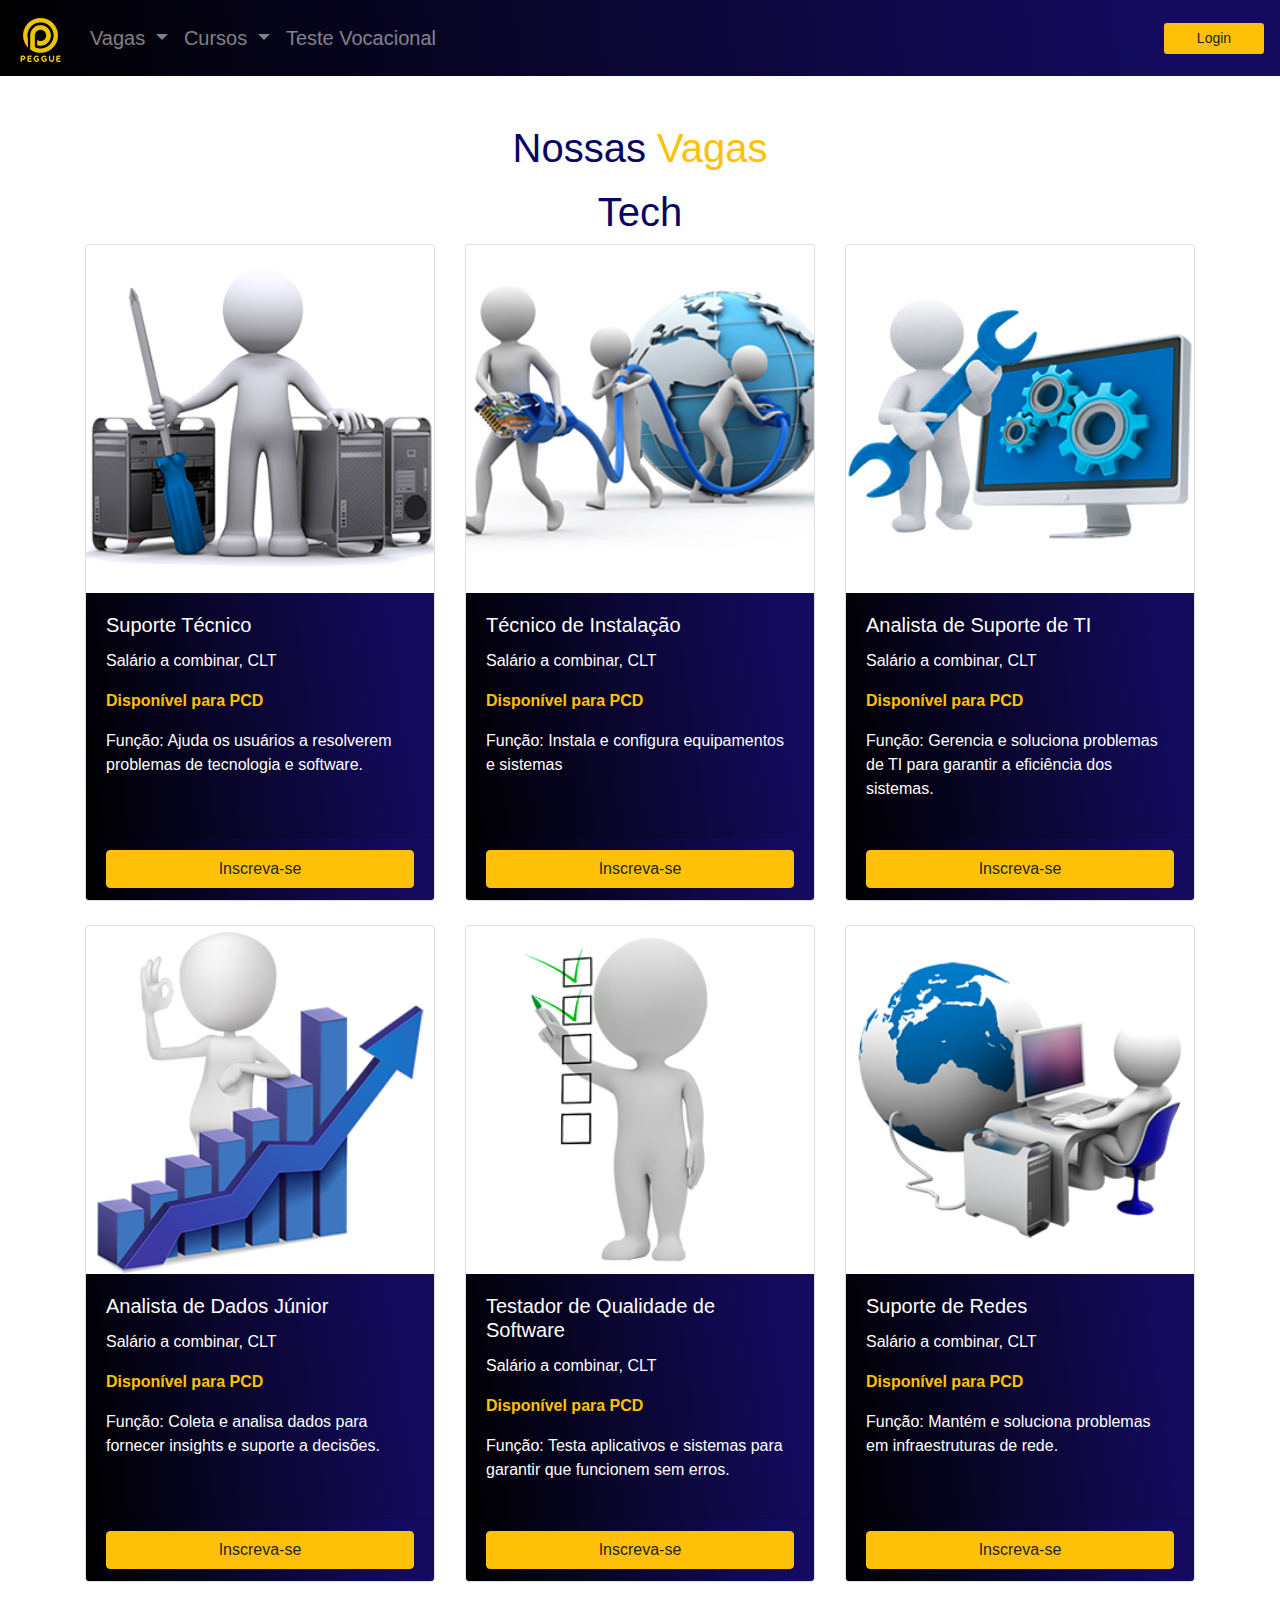
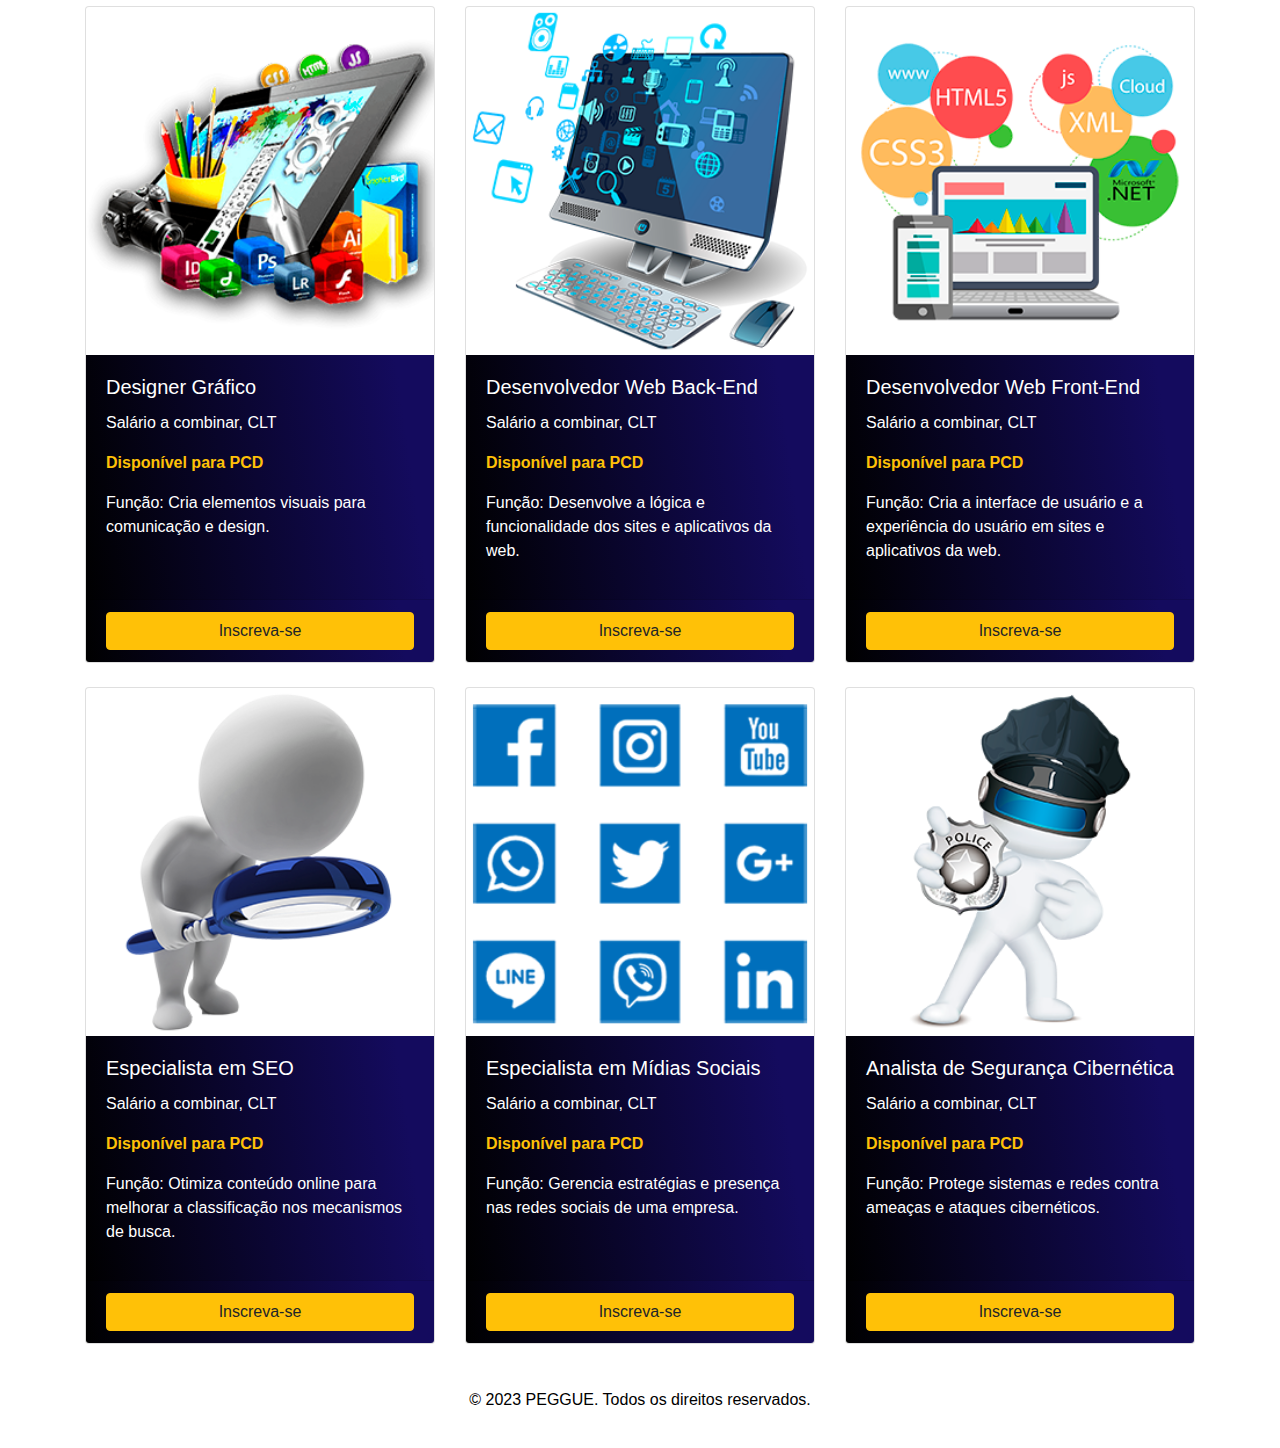
<file: Pages/vagasTech.html>
<!DOCTYPE html>
<html lang="pt-br">

<head>
  <meta charset="UTF-8">
  <meta name="viewport" content="width=device-width, initial-scale=1.0">
  <title>Vagas Tech - Peggue</title>
  <link rel="shortcut icon" href="../img/icon.png" type="image/x-icon">
  <link rel="stylesheet" href="../styles/vagas.css">
  <link rel="stylesheet" href="https://maxcdn.bootstrapcdn.com/bootstrap/4.5.2/css/bootstrap.min.css">
</head>

<body><!--InicioNavbar-->
  <nav class="navbar navbar-expand-lg navbar-dark corNavbar">
    <a class="navbar-brand" href="index.html"><img src="../img/Design.png" alt=""></a>
    <button class="navbar-toggler" type="button" data-toggle="collapse" data-target="#navbarNav"
      aria-controls="navbarNav" aria-expanded="false" aria-label="Toggle navigation">
      <span class="navbar-toggler-icon"></span>
    </button>
    <div class="collapse navbar-collapse" id="navbarNav">
      <ul class="navbar-nav mr-auto">
        <li class="nav-item dropdown">
          <a class="nav-link dropdown-toggle" href="#" id="navbarDropdown2" role="button" data-toggle="dropdown"
            aria-haspopup="true" aria-expanded="false">
            Vagas
          </a>
          <div class="dropdown-menu" aria-labelledby="navbarDropdown2">
            <a class="dropdown-item" href="vagasTech.html">Tech</a>
            <a class="dropdown-item" href="vagasFree.html">Freelancer</a>
            <a class="dropdown-item" href="vagasGeral.html">Vagas geral</a>
            <a class="dropdown-item" href="formulario.html">Cadastre-se</a>
          </div>
        <li class="nav-item dropdown">
          <a class="nav-link dropdown-toggle" href="#" id="navbarDropdown1" role="button" data-toggle="dropdown"
            aria-haspopup="true" aria-expanded="false">
            Cursos
          </a>
          <div class="dropdown-menu" aria-labelledby="navbarDropdown1">
            <a class="dropdown-item" href="cursoTech.html">Cursos Tech</a>
            <a class="dropdown-item" href="cursoGeral.html">Cursos em Geral</a>
          </div>
        </li>
        <li class="nav-item">
          <a class="nav-link" href="teste.html">Teste Vocacional</a>
        </li>
        </li>
      </ul>
      <a href="login-inicial.html"><button class="btn btn-sm ml-auto botaodelogin" type="button">Login</button></a>
    </div>
  </nav>
  <!--FINAL DA NAVBAR-->
  <!--INICIO CONTEUDO DAS VAGAS-->
  <div class="container mt-5">
    <h1 class=" mb-3 text-center">Nossas <span>Vagas</span></h1>
    <h1 class="text-center">Tech</h1>
    <div class="row">
      <div class="col-md-4 mb-4">
        <div class="card">
          <img src="../img/st.png" class="card-img-top" alt="Curso 1">
          <div class="card-body">
            <h5 class="card-title">Suporte Técnico</h5>
            <p class="card-text">
            <p>Salário a combinar, CLT</p>
            <p class="vagapcd">Disponível para PCD</p>
            Função: Ajuda os usuários a resolverem problemas de tecnologia e software.</p>
          </div>
          <div class="card-footer">
            <a href="formulario.html" class="remover-sub"><button
                class="btn btn-warning btn-block">Inscreva-se</button></a>
          </div>
        </div>
      </div>
      <div class="col-md-4 mb-4">
        <div class="card">
          <img src="../img/redes.png" class="card-img-top" alt="Curso 2">
          <div class="card-body">
            <h5 class="card-title">Técnico de Instalação</h5>
            <p class="card-text">
            <p>Salário a combinar, CLT</p>
            <p class="vagapcd">Disponível para PCD</p>
            Função: Instala e configura equipamentos e sistemas</p>
          </div>
          <div class="card-footer">
            <a href="formulario.html" class="remover-sub"><button
                class="btn btn-warning btn-block">Inscreva-se</button></a>
          </div>
        </div>
      </div>
      <div class="col-md-4 mb-4">
        <div class="card">
          <img src="../img/anasup.png" class="card-img-top" alt="Curso 3">
          <div class="card-body">
            <h5 class="card-title">Analista de Suporte de TI</h5>
            <p class="card-text">
            <p>Salário a combinar, CLT</p>
            <p class="vagapcd"> Disponível para PCD</p>
            Função: Gerencia e soluciona problemas de TI para garantir a eficiência dos sistemas.</p>
          </div>
          <div class="card-footer">
            <a href="formulario.html" class="remover-sub"><button
                class="btn btn-warning btn-block">Inscreva-se</button></a>
          </div>
        </div>
      </div>
      <div class="col-md-4 mb-4">
        <div class="card">
          <img src="../img/dadosjr.png" class="card-img-top" alt="Curso 4">
          <div class="card-body">
            <h5 class="card-title">Analista de Dados Júnior</h5>
            <p class="card-text">
            <p>Salário a combinar, CLT</p>
            <p class="vagapcd">Disponível para PCD</p>
            Função: Coleta e analisa dados para fornecer insights e suporte a decisões.</p>
          </div>
          <div class="card-footer">
            <a href="formulario.html" class="remover-sub"><button
                class="btn btn-warning btn-block">Inscreva-se</button></a>
          </div>
        </div>
      </div>
      <div class="col-md-4 mb-4">
        <div class="card">
          <img src="../img/testad.png" class="card-img-top" alt="Curso 5">
          <div class="card-body">
            <h5 class="card-title">Testador de Qualidade de Software</h5>
            <p class="card-text">
            <p>Salário a combinar, CLT</p>
            <p class="vagapcd">Disponível para PCD</p>
            Função: Testa aplicativos e sistemas para garantir que funcionem sem erros.</p>
          </div>
          <div class="card-footer">
            <a href="formulario.html" class="remover-sub"><button
                class="btn btn-warning btn-block">Inscreva-se</button></a>
          </div>
        </div>
      </div>
      <div class="col-md-4 mb-4">
        <div class="card">
          <img src="../img/supredes.png" class="card-img-top" alt="Curso 6">
          <div class="card-body">
            <h5 class="card-title">Suporte de Redes</h5>
            <p class="card-text">
            <p>Salário a combinar, CLT</p>
            <p class="vagapcd">Disponível para PCD</p>
            Função: Mantém e soluciona problemas em infraestruturas de rede.</p>
          </div>
          <div class="card-footer">
            <a href="formulario.html" class="remover-sub"><button
                class="btn btn-warning btn-block">Inscreva-se</button></a>
          </div>
        </div>
      </div>
      <div class="col-md-4 mb-4">
        <div class="card">
          <img src="../img/desegraf.png" class="card-img-top" alt="Curso 7">
          <div class="card-body">
            <h5 class="card-title">Designer Gráfico</h5>
            <p class="card-text">
            <p>Salário a combinar, CLT</p>
            <p class="vagapcd">Disponível para PCD</p>
            Função: Cria elementos visuais para comunicação e design.</p>
          </div>
          <div class="card-footer">
            <a href="formulario.html" class="remover-sub"><button
                class="btn btn-warning btn-block">Inscreva-se</button></a>
          </div>
        </div>
      </div>
      <div class="col-md-4 mb-4">
        <div class="card">
          <img src="../img/desback.png" class="card-img-top" alt="Curso 8">
          <div class="card-body">
            <h5 class="card-title">Desenvolvedor Web Back-End</h5>
            <p class="card-text">
            <p>Salário a combinar, CLT</p>
            <p class="vagapcd">Disponível para PCD</p>
            Função: Desenvolve a lógica e funcionalidade dos sites e aplicativos da web.</p>
          </div>
          <div class="card-footer">
            <a href="formulario.html" class="remover-sub"><button
                class="btn btn-warning btn-block">Inscreva-se</button></a>
          </div>
        </div>
      </div>
      <div class="col-md-4 mb-4">
        <div class="card">
          <img src="../img/desweb.png" class="card-img-top" alt="Curso 9">
          <div class="card-body">
            <h5 class="card-title">Desenvolvedor Web Front-End</h5>
            <p class="card-text">
            <p>Salário a combinar, CLT</p>
            <p class="vagapcd">Disponível para PCD</p>
            Função: Cria a interface de usuário e a experiência do usuário em sites e aplicativos da web.</p>
          </div>
          <div class="card-footer">
            <a href="formulario.html" class="remover-sub"><button
                class="btn btn-warning btn-block">Inscreva-se</button></a>
          </div>
        </div>
      </div>
      <div class="col-md-4 mb-4">
        <div class="card">
          <img src="../img/busca.png" class="card-img-top" alt="Curso 10">
          <div class="card-body">
            <h5 class="card-title">Especialista em SEO</h5>
            <p class="card-text">
            <p>Salário a combinar, CLT</p>
            <p class="vagapcd">Disponível para PCD</p>
            Função: Otimiza conteúdo online para melhorar a classificação nos mecanismos de busca.</p>
          </div>
          <div class="card-footer">
            <a href="formulario.html" class="remover-sub"><button
                class="btn btn-warning btn-block">Inscreva-se</button></a>
          </div>
        </div>
      </div>
      <div class="col-md-4 mb-4">
        <div class="card">
          <img src="../img/midias.png" class="card-img-top" alt="Curso 11">
          <div class="card-body">
            <h5 class="card-title">Especialista em Mídias Sociais</h5>
            <p class="card-text">
            <p>Salário a combinar, CLT</p>
            <p class="vagapcd">Disponível para PCD</p>
            Função: Gerencia estratégias e presença nas redes sociais de uma empresa.</p>
          </div>
          <div class="card-footer">
            <a href="formulario.html" class="remover-sub"><button
                class="btn btn-warning btn-block">Inscreva-se</button></a>
          </div>
        </div>
      </div>
      <div class="col-md-4 mb-4">
        <div class="card">
          <img src="../img/cibers.png" class="card-img-top" alt="Curso 12">
          <div class="card-body">
            <h5 class="card-title">Analista de Segurança Cibernética</h5>
            <p class="card-text">
            <p>Salário a combinar, CLT</p>
            <p class="vagapcd">Disponível para PCD</p>
            Função: Protege sistemas e redes contra ameaças e ataques cibernéticos.</p>
          </div>
          <div class="card-footer">
            <a href="formulario.html" class="remover-sub"><button
                class="btn btn-warning btn-block">Inscreva-se</button></a>
          </div>
        </div>
      </div>
    </div>
  </div>
  <!--FINAL CONTEUDO DAS VAGAS-->
  <!-- Footer -->
  <footer class="footer">
    <div class="container">
      <p>&copy; 2023 PEGGUE. Todos os direitos reservados.</p>
    </div>
  </footer>

  <script src="https://code.jquery.com/jquery-3.5.1.slim.min.js"></script>
  <script src="https://cdn.jsdelivr.net/npm/@popperjs/core@2.9.1/dist/umd/popper.min.js"></script>
  <script src="https://maxcdn.bootstrapcdn.com/bootstrap/4.5.2/js/bootstrap.min.js">
  </script>

</body>

</html>
</file>
<file: styles/style.css>
*{
  font-family: 'Trebuchet MS', 'Lucida Sans Unicode', 'Lucida Grande', 'Lucida Sans', Arial, sans-serif;
}

.container .row .jumbotron{
  background: rgb(0, 0, 0);
  background: linear-gradient(82deg, rgba(0, 0, 0, 1) 0%, rgba(20, 11, 94, 1) 90%);
  color: white;
}

.corNavbar {
  background: rgb(0,0,0);
  background: linear-gradient(82deg, rgba(0,0,0,1) 0%, rgba(20,11,94,1) 90%);
  }

  .botaodelogin {
    background-color: #FFC107 !important; /* Amarelo */
    color: #333;
    width: 100px;
  }


  .container-bg {
    background: rgb(0, 0, 0);
    background: linear-gradient(82deg, rgba(0, 0, 0, 1) 0%, rgba(20, 11, 94, 1) 90%);
    color: white;
    padding: 60px 0;
  }

  .collapse li a {
    font-size: 20px;
  }

  .col-md-3,
  .col-md-9 {
    background-color:#e1c32e;
    padding: 20px;
   
  }

  .img-fluid {
    max-width: 100%;
    height: auto;
  }

  .btn-primary {
    background: rgb(0, 0, 0);
    background: linear-gradient(82deg, rgba(0, 0, 0, 1) 0%, rgba(20, 11, 94, 1) 90%);
    color: white;
  }


  .footer {
    padding: 20px 0;
    text-align: center;
  }

  .form-box{
    width: 50%;
    margin: auto;
    color: white;
  }


  .display-5 > span {
    color: #FFC107;
  }
</file>
<file: styles/cadastro.css>
* {
    font-family: 'Trebuchet MS', 'Lucida Sans Unicode', 'Lucida Grande', 'Lucida Sans', Arial, sans-serif;
}

body {
    background: rgb(0, 0, 0);
    background: linear-gradient(82deg, rgba(0, 0, 0, 1) 0%, rgba(20, 11, 94, 1) 90%);
    color: white;
  }

.corNavbar {
    background: rgb(0, 0, 0);
    background: linear-gradient(82deg, rgba(0, 0, 0, 1) 0%, rgba(20, 11, 94, 1) 90%);
}

.botaodelogin {
    background-color: #FFC107 !important;
    /* Amarelo */
    color: #333;
    width: 100px;
}


  .collapse li a {
    font-size: 20px;
  }

  .form-box{
    width: 50%;
    margin: auto;
    color: white;
  }

  .footer {
    padding: 20px 0;
    text-align: center;
    color: white;
  }
</file>
<file: styles/cursos.css>
* {
    font-family: 'Trebuchet MS', 'Lucida Sans Unicode', 'Lucida Grande', 'Lucida Sans', Arial, sans-serif;
}

.corNavbar {
    background: rgb(0, 0, 0);
    background: linear-gradient(82deg, rgba(0, 0, 0, 1) 0%, rgba(20, 11, 94, 1) 90%);
}

.botaodelogin {
    background-color: #FFC107 !important;
    /* Amarelo */
    color: #333;
    width: 100px;
}

.collapse li a {
    font-size: 20px;
}

.card {
    transition: transform 0.2s;

}

.card:hover {
    transform: scale(1.05);
    box-shadow: 0 4px 8px rgba(0, 0, 0, 0.2);
}

.card:hover .card-img-top .card-body {
    transform: scale(1.0);
}

.card-body {
    background: linear-gradient(82deg, rgba(0, 0, 0, 1) 0%, rgba(20, 11, 94, 1) 90%);
    color: white;
}

.container>h1 {
    color: rgb(5, 7, 98);
}

.container h1 span {
    color: #FFC107;
}

.btn .btn-warning {
    background-color: #FFC107;

}

.footer {
    padding: 20px 0;
    text-align: center;
    color: rgb(0, 0, 0);
}

.card {
    display: flex;
    flex-direction: column;
    height: 100%;
}

.card-title,
.card-text {
    flex: 1;
    margin-bottom: 0;
}

.fluid-container {
    display: flex;
    flex-wrap: wrap;
    gap: 30px;
    margin: auto;
    margin-left: 10%;
}

.card {
    height: 100%;
}

.card-footer {
    position: relative;
    background: linear-gradient(82deg, rgba(0, 0, 0, 1) 0%, rgba(20, 11, 94, 1) 90%);
}

.remover-sub {
    text-decoration: none !important;
}
</file>
<file: styles/login.css>
* {
    font-family: 'Trebuchet MS', 'Lucida Sans Unicode', 'Lucida Grande', 'Lucida Sans', Arial, sans-serif;
}

body {
    background: rgb(0, 0, 0);
    background: linear-gradient(82deg, rgba(0, 0, 0, 1) 0%, rgba(20, 11, 94, 1) 90%);
    color: white;
  }

.corNavbar {
    background: rgb(0, 0, 0);
    background: linear-gradient(82deg, rgba(0, 0, 0, 1) 0%, rgba(20, 11, 94, 1) 90%);
}

.botaodelogin {
    background-color: #FFC107 !important;
    /* Amarelo */
    color: #333;
    width: 100px;
}

.container-bg {
    background: rgb(0, 0, 0);
    background: linear-gradient(82deg, rgba(0, 0, 0, 1) 0%, rgba(20, 11, 94, 1) 90%);
    color: white;
    padding: 60px 0;
  }

  .collapse li a {
    font-size: 20px;
  }

  .login-container {
    display: flex;
    justify-content: center;
    align-items: center;
    height: 100vh;
  }

  .login-box {
    background-color: rgba(235, 206, 38, 0.272);
    padding: 20px;
    border-radius: 10px;
    text-align: center;
    width: 400px;
    color: white;
  }

  .mt-4 a {
    text-decoration: none;
    color: rgb(251, 236, 31);
  }
</file>
<file: styles/teste.css>
* {
    font-family: 'Trebuchet MS', 'Lucida Sans Unicode', 'Lucida Grande', 'Lucida Sans', Arial, sans-serif;
}


.corNavbar {
    background: rgb(0, 0, 0);
    background: linear-gradient(82deg, rgba(0, 0, 0, 1) 0%, rgba(20, 11, 94, 1) 90%);
}

.botaodelogin {
    background-color: #FFC107 !important;
    /* Amarelo */
    color: #333;
    width: 100px;
}

.collapse li a {
    font-size: 20px;
}

.card {
    transition: transform 0.2s;
   
}

.card:hover {
    transform: scale(1.05);
    box-shadow: 0 4px 8px rgba(0, 0, 0, 0.2);
}

.card:hover .card-img-top {
    transform: scale(1.0);
}

.card-body {
    background: linear-gradient(82deg, rgba(0, 0, 0, 1) 0%, rgba(20, 11, 94, 1) 90%);
    color: white;
}

.container > h1 {
    color: rgb(5, 7, 98);
}

.container h1 span {
    color: #FFC107;
}

.btn .btn-warning {
    background-color: #FFC107;
}


.footer {
    padding: 20px 0;
    text-align: center;
    color: rgb(0, 0, 0);
}
</file>
<file: styles/vagas.css>
* {
    font-family: 'Trebuchet MS', 'Lucida Sans Unicode', 'Lucida Grande', 'Lucida Sans', Arial, sans-serif;
}


.corNavbar {
    background: rgb(0, 0, 0);
    background: linear-gradient(82deg, rgba(0, 0, 0, 1) 0%, rgba(20, 11, 94, 1) 90%);
}

.botaodelogin {
    background-color: #FFC107 !important;
    /* Amarelo */
    color: #333;
    width: 100px;
}

.collapse li a {
    font-size: 20px;
}

.card {
    transition: transform 0.2s;
   
}

.card:hover {
    transform: scale(1.05);
    box-shadow: 0 4px 8px rgba(0, 0, 0, 0.2);
}

.card:hover .card-img-top {
    transform: scale(1.0);
}

.card-body {
    background: linear-gradient(82deg, rgba(0, 0, 0, 1) 0%, rgba(20, 11, 94, 1) 90%);
    color: white;
}

.container > h1 {
    color: rgb(5, 7, 98);
}

.container h1 span {
    color: #FFC107;
}

.btn .btn-warning {
    background-color: #FFC107;
}


.footer {
    padding: 20px 0;
    text-align: center;
    color: rgb(0, 0, 0);
}



.card {
    display: flex;
    flex-direction: column;
    height: 100%;
}

.card-title,
.card-text {
    flex: 1;
    margin-bottom: 0;
}

.fluid-container {
    display: flex;
    flex-wrap: wrap;
    gap: 30px;
    margin: auto;
    margin-left: 10%;
}

.card {
    height: 100%;
}

.card-footer {
    position: relative;
    background: linear-gradient(82deg, rgba(0, 0, 0, 1) 0%, rgba(20, 11, 94, 1) 90%);
}

.remover-sub {
    text-decoration: none !important;
}

.vagapcd {
    color: #FFC107;
    font-weight: bold;
}
</file>
